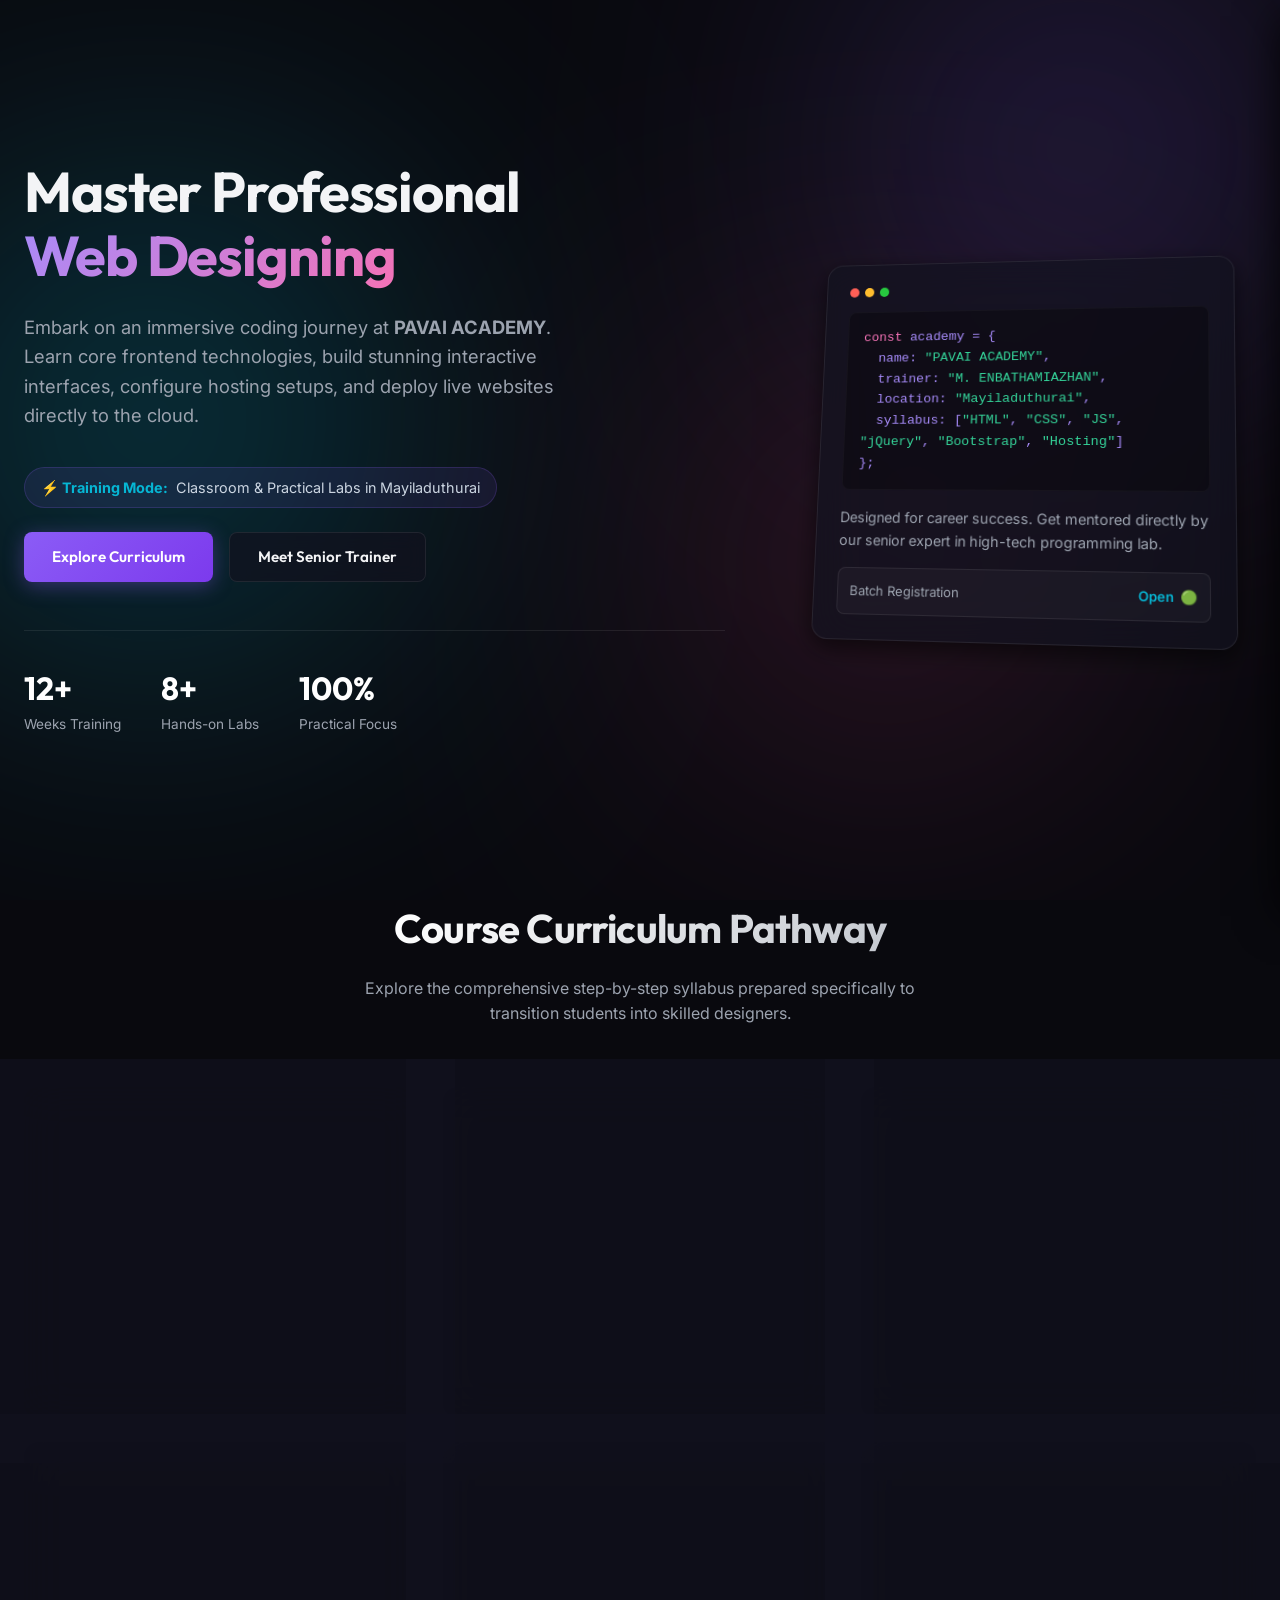
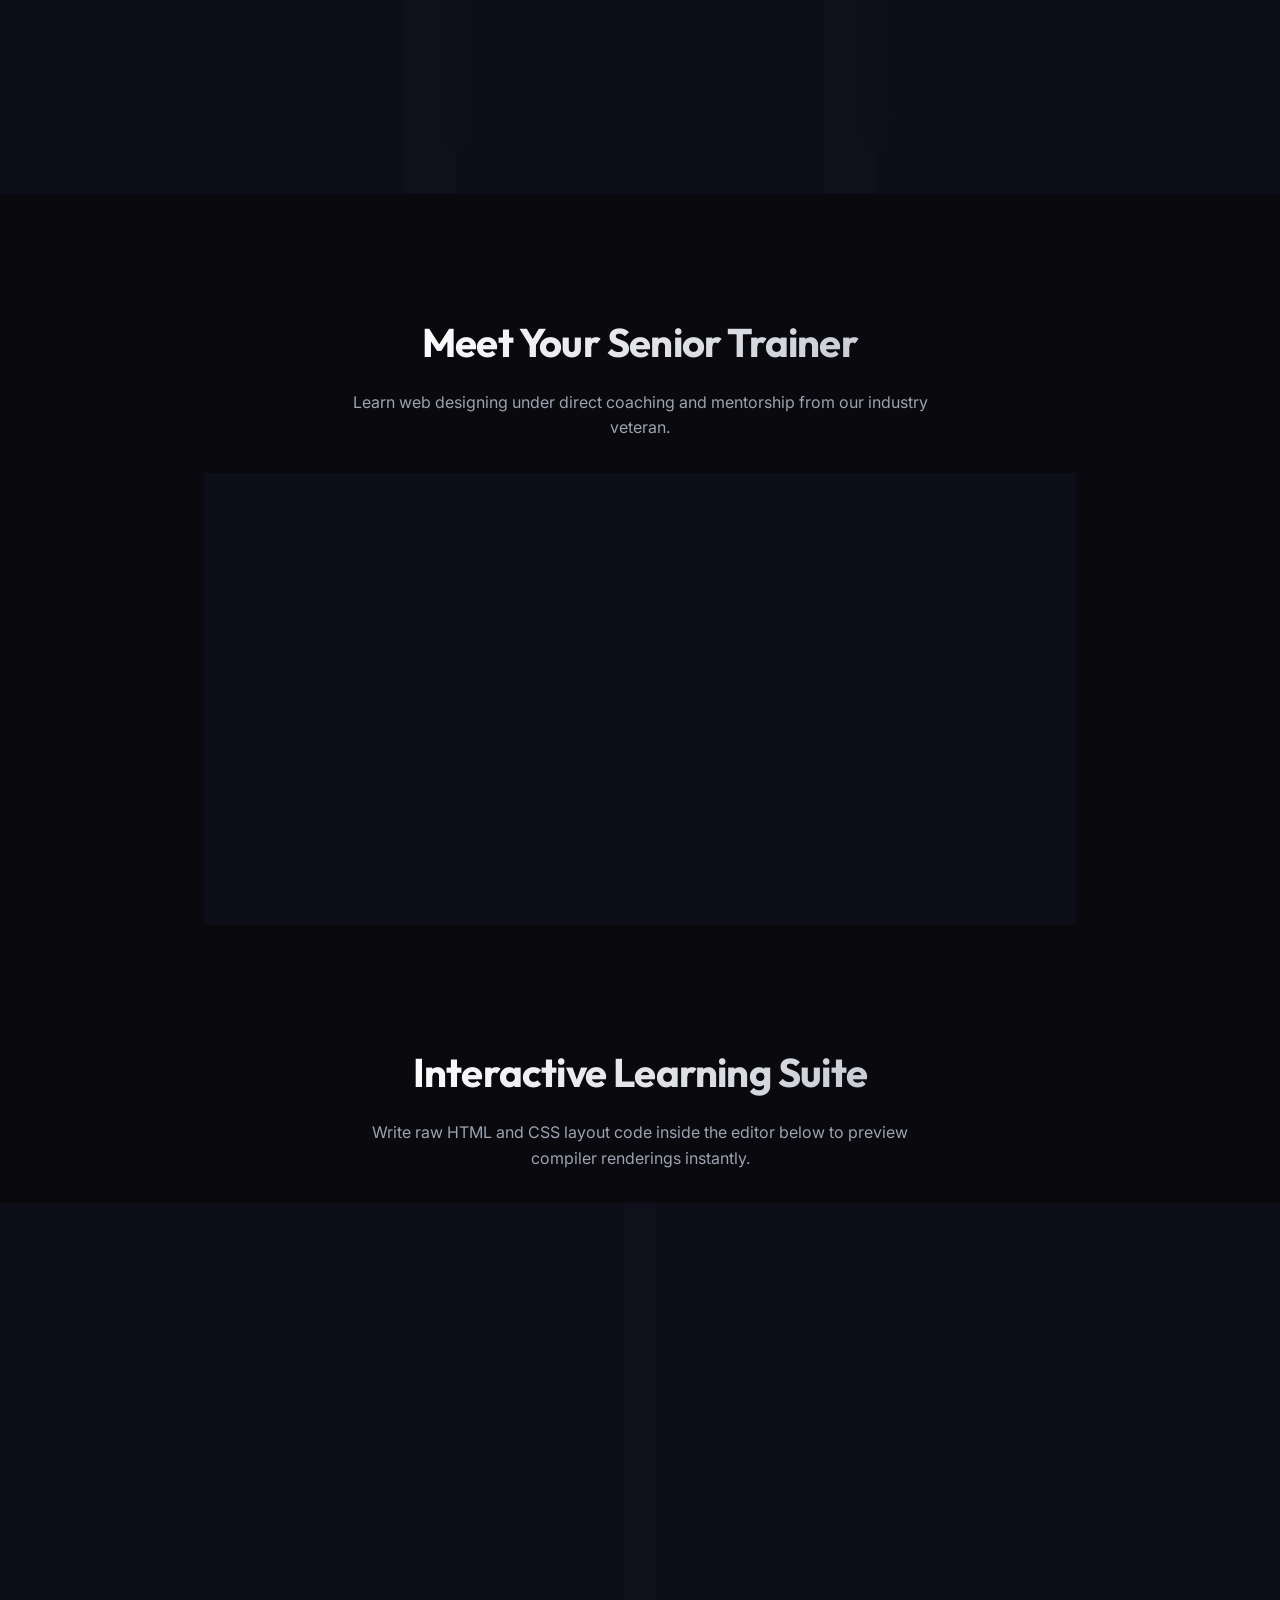
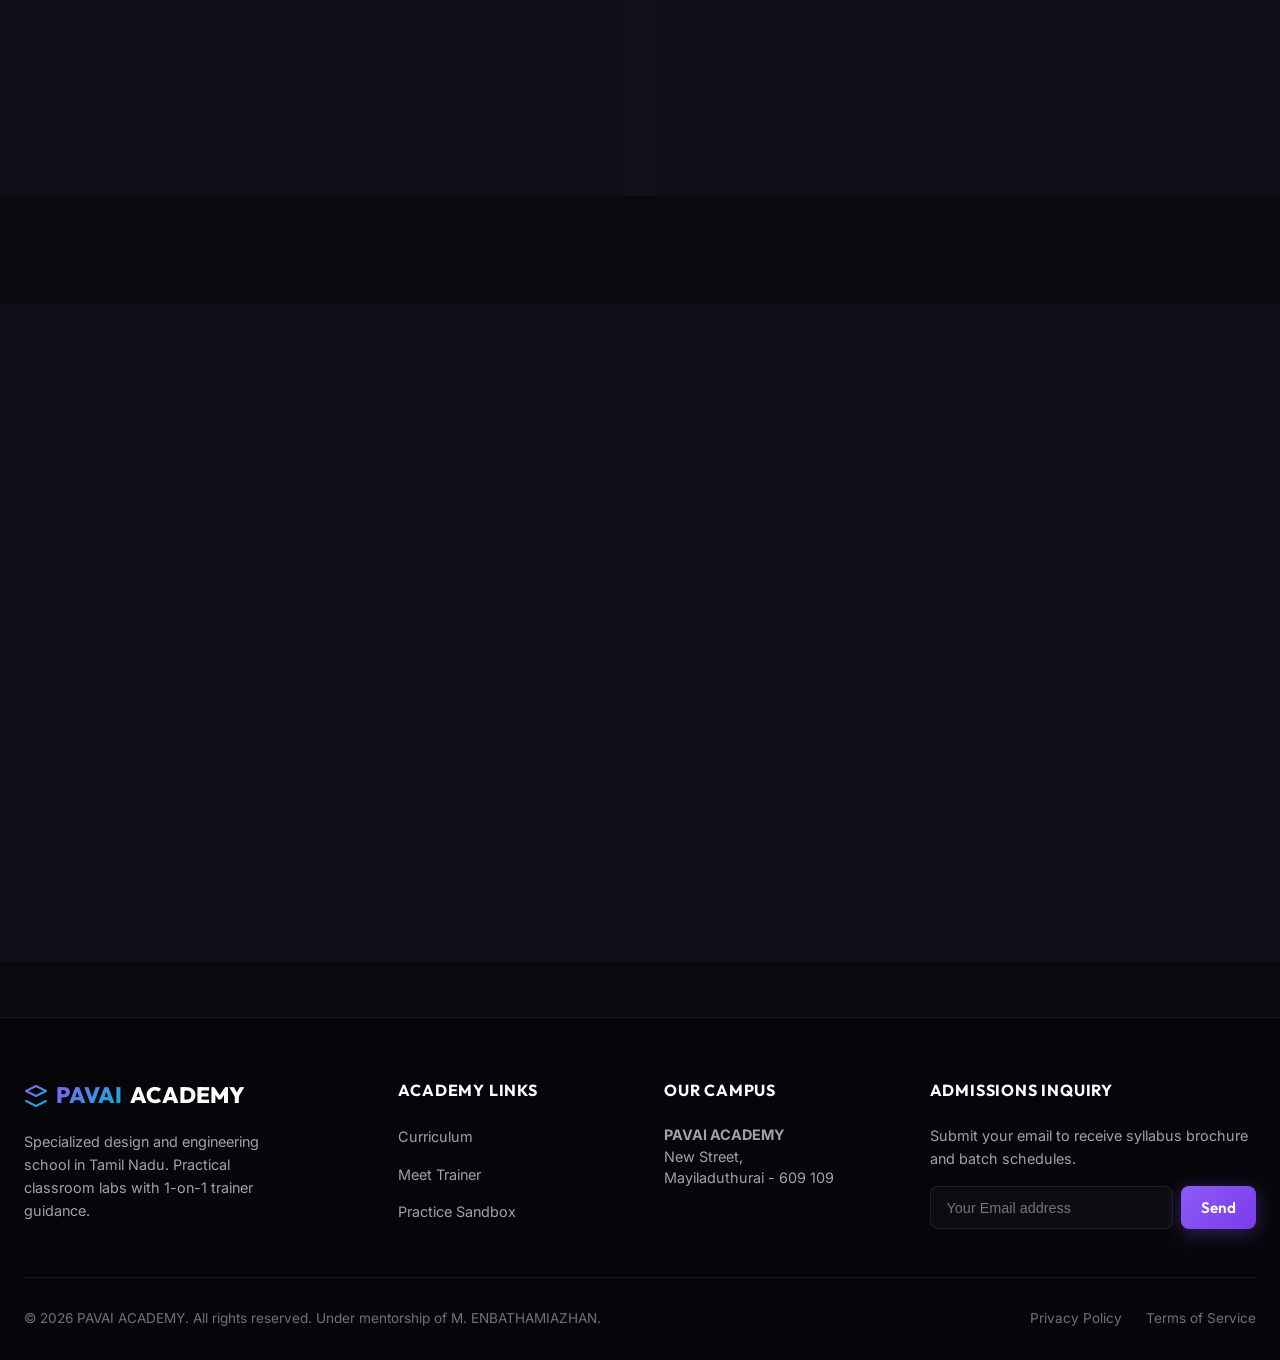
<file: index.html>
<!DOCTYPE html>
<html lang="en">

<head>
  <meta charset="UTF-8">
  <meta name="viewport" content="width=device-width, initial-scale=1.0">
  <title>PAVAI ACADEMY - Master Professional Web Designing</title>
  <meta name="description"
    content="Embark on an immersive web design coding journey at PAVAI ACADEMY in Mayiladuthurai. Learn HTML, CSS, JS, jQuery, Bootstrap, and Cloud Hosting.">
  <link rel="stylesheet" href="style.css">
</head>

<body>
  <!-- Background Animated Glow Effect -->
  <div class="glow-mesh" aria-hidden="true">
    <div class="glow-orb orb-1"></div>
    <div class="glow-orb orb-2"></div>
    <div class="glow-orb orb-3"></div>
  </div>

  <!-- Header Navigation --
  <header>
    <div class="nav-container">
      <a href="#" class="logo" id="navLogo">
        <svg width="28" height="28" viewBox="0 0 24 24" fill="none" xmlns="http://www.w3.org/2000/svg">
          <path d="M12 2L2 7L12 12L22 7L12 2Z" stroke="url(#logoGrad)" stroke-width="2" stroke-linecap="round"
            stroke-linejoin="round" />
          <path d="M2 17L12 22L22 17" stroke="url(#logoGrad)" stroke-width="2" stroke-linecap="round"
            stroke-linejoin="round" />
          <path d="M2 12L12 17L22 12" stroke="url(#logoGrad)" stroke-width="2" stroke-linecap="round"
            stroke-linejoin="round" />
          <defs>
            <linearGradient id="logoGrad" x1="2" y1="2" x2="22" y2="22" gradientUnits="userSpaceOnUse">
              <stop stop-color="#8b5cf6" />
              <stop offset="1" stop-color="#06b6d4" />
            </linearGradient>
          </defs>
        </svg>
        <span>PAVAI</span>ACADEMY
      </a>
      <nav aria-label="Main Navigation">
        <ul id="navList">
          <li><a href="#" class="active">Home</a></li>
          <li><a href="#curriculum">Curriculum</a></li>
          <li><a href="#trainer">Trainer</a></li>
          <li><a href="#interactive">Practice Sandbox</a></li>
          <li><a href="#cta">Enroll Now</a></li>
        </ul>
      </nav>
      <button class="hamburger" id="hamburgerMenu" aria-label="Open navigation menu">
        <span></span>
        <span></span>
        <span></span>
      </button>
    </div>
  </header>

  <!-- Main Content Container -->
  <main>

    <!-- Hero Showcase Section -->
    <section class="hero" id="heroSection">
      <div class="hero-grid">
        <div class="hero-content">
          <h1>Master Professional <br><span class="primary-gradient-text">Web Designing</span></h1>
          <p>Embark on an immersive coding journey at <strong>PAVAI ACADEMY</strong>. Learn core frontend technologies,
            build stunning interactive interfaces, configure hosting setups, and deploy live websites directly to the
            cloud.</p>

          <!-- Quick Info Badge -->
          <div
            style="display: inline-flex; align-items: center; gap: 8px; background: rgba(139, 92, 246, 0.1); border: 1px solid rgba(139, 92, 246, 0.2); padding: 8px 16px; border-radius: 30px; margin-bottom: 24px; font-size: 0.9rem; color: #cbd5e1;">
            <span style="color: var(--color-secondary); font-weight: 700;">⚡ Training Mode:</span> Classroom & Practical
            Labs in Mayiladuthurai
          </div>

          <div class="hero-actions">
            <a href="#curriculum" class="btn btn-primary" id="btnExplore">Explore Curriculum</a>
            <a href="#trainer" class="btn btn-secondary" id="btnTrainer">Meet Senior Trainer</a>
          </div>
          <div class="hero-stats">
            <div class="stat-item">
              <span class="stat-val" id="statDuration">12+</span>
              <span class="stat-lbl">Weeks Training</span>
            </div>
            <div class="stat-item">
              <span class="stat-val" id="statProjects">8+</span>
              <span class="stat-lbl">Hands-on Labs</span>
            </div>
            <div class="stat-item">
              <span class="stat-val" id="statRating">100%</span>
              <span class="stat-lbl">Practical Focus</span>
            </div>
          </div>
        </div>

        <div class="hero-visual">
          <div class="glass-card hero-graphic-card" id="heroVisualCard">
            <div class="card-header-dots">
              <span class="dot dot-r"></span>
              <span class="dot dot-y"></span>
              <span class="dot dot-g"></span>
            </div>
            <div class="hero-code-block">
              <span class="code-keyword">const</span> academy = {<br>
              &nbsp;&nbsp;name: <span class="code-string">"PAVAI ACADEMY"</span>,<br>
              &nbsp;&nbsp;trainer: <span class="code-string">"M. ENBATHAMIAZHAN"</span>,<br>
              &nbsp;&nbsp;location: <span class="code-string">"Mayiladuthurai"</span>,<br>
              &nbsp;&nbsp;syllabus: [<span class="code-string">"HTML"</span>, <span class="code-string">"CSS"</span>,
              <span class="code-string">"JS"</span>, <span class="code-string">"jQuery"</span>, <span
                class="code-string">"Bootstrap"</span>, <span class="code-string">"Hosting"</span>]<br>
              };
            </div>
            <p style="font-size: 0.9rem; color: var(--text-secondary); margin-bottom: 16px;">
              Designed for career success. Get mentored directly by our senior expert in high-tech programming lab.
            </p>
            <div
              style="background-color: rgba(255,255,255,0.03); border-radius: 8px; padding: 12px; border: 1px solid var(--border-glass); font-size: 0.82rem; display: flex; align-items: center; justify-content: space-between;">
              <span style="color: var(--text-secondary);">Batch Registration</span>
              <span style="color: var(--color-secondary); font-weight:600;">Open &nbsp;🟢</span>
            </div>
          </div>
        </div>
      </div>
    </section>

    <!-- Curriculum Grid Section -->
    <section class="curriculum" id="curriculum">
      <div class="section-header">
        <h2 class="gradient-text">Course Curriculum Pathway</h2>
        <p>Explore the comprehensive step-by-step syllabus prepared specifically to transition students into skilled
          designers.</p>
      </div>

      <div class="course-grid">

        <!-- HTML Card -->
        <article class="glass-card course-card" data-id="html" id="cardHTML">
          <div class="course-icon-wrapper">
            <svg width="24" height="24" viewBox="0 0 24 24" fill="none" stroke="currentColor" stroke-width="2"
              stroke-linecap="round" stroke-linejoin="round">
              <polyline points="16 18 22 12 16 6"></polyline>
              <polyline points="8 6 2 12 8 18"></polyline>
            </svg>
          </div>
          <h3>HTML5 Structure</h3>
          <p>Understand semantic elements, tags, document outline, form validation, nested elements, table templates,
            and page metadata.</p>
          <div class="course-meta">
            <span>Duration: 2 Weeks</span>
            <span class="course-action">Syllabus &rarr;</span>
          </div>
        </article>

        <!-- CSS Card (sec) -->
        <article class="glass-card course-card" data-id="css" id="cardCSS">
          <div class="course-icon-wrapper">
            <svg width="24" height="24" viewBox="0 0 24 24" fill="none" stroke="currentColor" stroke-width="2"
              stroke-linecap="round" stroke-linejoin="round">
              <path
                d="M12 22C17.5228 22 22 17.5228 22 12C22 6.47715 17.5228 2 12 2C6.47715 2 2 6.47715 2 12C2 17.5228 6.47715 22 12 22Z">
              </path>
              <path
                d="M12 16C14.2091 16 16 14.2091 16 12C16 9.79086 14.2091 8 12 8C9.79086 8 8 9.79086 8 12C8 14.2091 9.79086 16 12 16Z">
              </path>
            </svg>
          </div>
          <h3>CSS3 & Security (SEC)</h3>
          <p>Master selectors, cascade rules, flexbox, CSS grids, transforms, responsive media queries, and basic web
            security coding audits.</p>
          <div class="course-meta">
            <span>Duration: 3 Weeks</span>
            <span class="course-action">Syllabus &rarr;</span>
          </div>
        </article>

        <!-- Bootstrap Card -->
        <article class="glass-card course-card" data-id="bootstrap" id="cardBootstrap">
          <div class="course-icon-wrapper">
            <svg width="24" height="24" viewBox="0 0 24 24" fill="none" stroke="currentColor" stroke-width="2"
              stroke-linecap="round" stroke-linejoin="round">
              <rect x="3" y="3" width="18" height="18" rx="2" ry="2"></rect>
              <line x1="9" y1="9" x2="15" y2="9"></line>
              <line x1="9" y1="15" x2="15" y2="15"></line>
              <line x1="12" y1="9" x2="12" y2="15"></line>
            </svg>
          </div>
          <h3>Bootstrap 5 Framework</h3>
          <p>Rapidly build responsive grid layouts, custom navigation components, styled cards, modals, and helper
            utilities.</p>
          <div class="course-meta">
            <span>Duration: 1.5 Weeks</span>
            <span class="course-action">Syllabus &rarr;</span>
          </div>
        </article>

        <!-- JavaScript Card -->
        <article class="glass-card course-card" data-id="javascript" id="cardJavaScript">
          <div class="course-icon-wrapper">
            <svg width="24" height="24" viewBox="0 0 24 24" fill="none" stroke="currentColor" stroke-width="2"
              stroke-linecap="round" stroke-linejoin="round">
              <path d="M16 18l6-6-6-6M8 6L2 12l6 6"></path>
              <line x1="10" y1="18" x2="14" y2="6"></line>
            </svg>
          </div>
          <h3>JavaScript Logic</h3>
          <p>Program interactive behaviors using logic gates, functions, variables, arrays, objects, event bindings, and
            DOM trees.</p>
          <div class="course-meta">
            <span>Duration: 4 Weeks</span>
            <span class="course-action">Syllabus &rarr;</span>
          </div>
        </article>

        <!-- jQuery Card -->
        <article class="glass-card course-card" data-id="jquery" id="cardJQuery">
          <div class="course-icon-wrapper">
            <svg width="24" height="24" viewBox="0 0 24 24" fill="none" stroke="currentColor" stroke-width="2"
              stroke-linecap="round" stroke-linejoin="round">
              <path d="M10 13a5 5 0 0 0 7.54.54l3-3a5 5 0 0 0-7.07-7.07l-1.72 1.71"></path>
              <path d="M14 11a5 5 0 0 0-7.54-.54l-3 3a5 5 0 0 0 7.07 7.07l1.71-1.71"></path>
            </svg>
          </div>
          <h3>jQuery Library</h3>
          <p>Learn selectors, event handling, toggle sliders, slide triggers, fade effects, and background asynchronous
            operations.</p>
          <div class="course-meta">
            <span>Duration: 1 Week</span>
            <span class="course-action">Syllabus &rarr;</span>
          </div>
        </article>

        <!-- Web Hosting Card -->
        <article class="glass-card course-card" data-id="web-hosting" id="cardWebHosting">
          <div class="course-icon-wrapper">
            <svg width="24" height="24" viewBox="0 0 24 24" fill="none" stroke="currentColor" stroke-width="2"
              stroke-linecap="round" stroke-linejoin="round">
              <path d="M22 19a2 2 0 0 1-2 2H4a2 2 0 0 1-2-2V5a2 2 0 0 1 2-2h5l2 3h9a2 2 0 0 1 2 2z"></path>
              <line x1="12" y1="11" x2="12" y2="17"></line>
              <line x1="9" y1="14" x2="15" y2="14"></line>
            </svg>
          </div>
          <h3>Web Cloud Hosting</h3>
          <p>Learn domain name routing, DNS records setup, FTP transfers, HTTPS setup, SSL keys, and server dashboard
            console configs.</p>
          <div class="course-meta">
            <span>Duration: 1 Week</span>
            <span class="course-action">Syllabus &rarr;</span>
          </div>
        </article>

      </div>
    </section>

    <!-- Senior Trainer Showcase Section -->
    <section class="trainer-section" id="trainer">
      <div class="section-header">
        <h2 class="gradient-text">Meet Your Senior Trainer</h2>
        <p>Learn web designing under direct coaching and mentorship from our industry veteran.</p>
      </div>

      <div class="trainer-container">
        <div class="glass-card trainer-card">
          <div class="trainer-profile">
            <!-- Profile Info and Badge -->
            <div class="trainer-avatar-container">
              <div class="trainer-avatar">
                <span>ME</span>
              </div>
              <span class="trainer-badge">Senior Trainer</span>
            </div>

            <div class="trainer-bio">
              <h3>M. ENBATHAMIAZHAN</h3>
              <p class="trainer-title">Senior Web Development & Layout Design Specialist</p>
              <p class="trainer-description">
                With a passion for educating the next generation of engineers, M. ENBATHAMIAZHAN delivers
                standard-driven, hands-on training at PAVAI ACADEMY. He specializes in core semantic structures, modular
                layout engineering, robust jQuery micro-behaviors, and secure cloud publishing.
              </p>

              <div class="trainer-details-grid">
                <div class="trainer-stat-badge">
                  <strong>10+ Years</strong>
                  <span>Experience</span>
                </div>
                <div class="trainer-stat-badge">
                  <strong>500+</strong>
                  <span>Students Trained</span>
                </div>
                <div class="trainer-stat-badge">
                  <strong>100%</strong>
                  <span>Lab Oriented</span>
                </div>
              </div>
            </div>
          </div>
        </div>
      </div>
    </section>

    <!-- Practice Section: Live Editor & Student Dashboard -->
    <section class="interactive-section" id="interactive">
      <div class="section-header">
        <h2 class="gradient-text">Interactive Learning Suite</h2>
        <p>Write raw HTML and CSS layout code inside the editor below to preview compiler renderings instantly.</p>
      </div>

      <div class="interactive-grid">

        <!-- Live Code Sandbox Card -->
        <div class="glass-card sandbox-card" id="sandboxCard">
          <div class="sandbox-header">
            <h3>
              <svg width="18" height="18" viewBox="0 0 24 24" fill="none" stroke="currentColor" stroke-width="2">
                <polygon points="12 2 2 7 12 12 22 7 12 2Z"></polygon>
                <polyline points="2 17 12 22 22 17"></polyline>
                <polyline points="2 12 12 17 22 12"></polyline>
              </svg>
              Live Editor Sandbox
            </h3>
            <span class="sandbox-badge">Real-time Compiler</span>
          </div>
          <div class="sandbox-container">
            <div class="sandbox-editor-wrapper">
              <textarea id="sandboxEditor" class="sandbox-editor" spellcheck="false"
                aria-label="HTML and CSS code editor sandbox"></textarea>
            </div>
            <div class="sandbox-preview" id="sandboxPreview">
              <iframe id="sandboxPreviewFrame" title="Real-time HTML/CSS code compilation viewer output frame"></iframe>
            </div>
          </div>
        </div>

        <!-- Student Progress & Quiz Dashboard Card -->
        <div class="glass-card dashboard-card" id="dashboardCard">
          <div class="dashboard-header">
            <h3>Student Learning Progress Console</h3>
            <p style="color: var(--text-secondary); font-size: 0.88rem;">Complete lessons and pass topic quizzes below
              to unlock your course certification pathways.</p>
          </div>

          <div class="progress-container">
            <div class="progress-info">
              <span class="progress-label" id="progressLabel">Dashboard Initialized. Select a module</span>
              <span class="progress-percent" id="progressPercentText">0%</span>
            </div>
            <div class="progress-bar-bg">
              <div class="progress-bar-fill" id="progressFill"></div>
            </div>
          </div>

          <!-- Quiz Dynamic Area -->
          <div class="quiz-wrapper" id="quizWrapper">
            <div>
              <div class="quiz-question-num" id="quizQuestionNum">Question 1 of 6</div>
              <div class="quiz-question" id="quizQuestion">Loading quiz questions data...</div>
              <div class="quiz-options" id="quizOptions">
                <!-- Javascript will load button choices here -->
              </div>
            </div>
            <div class="quiz-footer">
              <div class="quiz-feedback" id="quizFeedback"></div>
              <button class="btn btn-primary" id="submitQuizBtn" disabled>Submit Answer</button>
            </div>
          </div>
        </div>

      </div>
    </section>

    <!-- Call to Action Section -->
    <section class="cta" id="cta">
      <div class="glass-card cta-card" id="ctaCard">
        <div class="cta-content">
          <h2>Ready to Launch Your Career?</h2>
          <p>Join the next training batch at PAVAI ACADEMY in Mayiladuthurai. Gain hands-on expertise from M.
            ENBATHAMIAZHAN and start building production-ready portals.</p>

          <div style="display: flex; justify-content: center; gap: 20px; flex-wrap: wrap; margin-bottom: 30px;">
            <div
              style="text-align: left; background: rgba(255,255,255,0.02); border: 1px solid var(--border-glass); padding: 15px 24px; border-radius: var(--radius-sm); max-width: 320px;">
              <span
                style="font-size: 0.75rem; text-transform: uppercase; color: var(--text-muted); display: block; margin-bottom: 4px;">Academy
                Address</span>
              <strong style="font-size: 0.95rem; color: white; line-height: 1.4; display: block;">
                PAVAI ACADEMY,<br>
                New Street, Mayiladuthurai - 609 109
              </strong>
            </div>
            <div
              style="text-align: left; background: rgba(255,255,255,0.02); border: 1px solid var(--border-glass); padding: 15px 24px; border-radius: var(--radius-sm); max-width: 320px;">
              <span
                style="font-size: 0.75rem; text-transform: uppercase; color: var(--text-muted); display: block; margin-bottom: 4px;">Trainer
                Mentorship</span>
              <strong style="font-size: 0.95rem; color: var(--color-secondary); line-height: 1.4; display: block;">
                M. ENBATHAMIAZHAN<br>
                Senior Trainer & Advisor
              </strong>
            </div>
          </div>

          <a href="#newsletterForm" class="btn btn-primary" style="padding: 16px 36px; font-size: 1.05rem;"
            id="btnEnrollNow">Inquire About Fees & Batches</a>
        </div>
      </div>
    </section>

  </main>

  <!-- Sidebar Details Syllabus Drawer -->
  <div class="drawer-backdrop" id="drawerBackdrop" aria-hidden="true"></div>
  <aside class="drawer" id="drawer" role="dialog" aria-labelledby="drawerTitle">
    <div class="drawer-header">
      <h3 id="drawerTitle" style="font-size: 1.4rem;">Syllabus Module Details</h3>
      <button class="drawer-close" id="drawerClose" aria-label="Close details view">&times;</button>
    </div>
    <div class="drawer-body">
      <p id="drawerDescription" style="color: var(--text-secondary); margin-bottom: 24px; font-size: 0.95rem;"></p>

      <div
        style="display: grid; grid-template-columns: 1fr 1fr; gap: 16px; margin-bottom: 30px; background-color: rgba(0,0,0,0.2); border: 1px solid var(--border-glass); border-radius: 8px; padding: 16px;">
        <div>
          <span
            style="font-size: 0.75rem; text-transform: uppercase; color: var(--text-muted); display: block;">Duration</span>
          <strong id="drawerDuration" style="font-size: 0.95rem; color: white;"></strong>
        </div>
        <div>
          <span
            style="font-size: 0.75rem; text-transform: uppercase; color: var(--text-muted); display: block;">Difficulty</span>
          <strong id="drawerDifficulty" style="font-size: 0.95rem; color: white;"></strong>
        </div>
        <div
          style="grid-column: span 2; border-top: 1px solid var(--border-glass); padding-top: 12px; margin-top: 4px;">
          <span style="font-size: 0.75rem; text-transform: uppercase; color: var(--text-muted); display: block;">Core
            Project Build</span>
          <strong id="drawerProject" style="font-size: 0.95rem; color: var(--color-secondary);"></strong>
        </div>
      </div>

      <h4
        style="font-size: 1.05rem; border-bottom: 1px solid var(--border-glass); padding-bottom: 8px; margin-bottom: 16px;">
        Syllabus Chapters</h4>
      <ul class="drawer-syllabus-list" id="drawerSyllabusList">
        <!-- Dynamically populated syllabus list items -->
      </ul>
    </div>
  </aside>

  <!-- Footer Section -->
  <footer>
    <div class="footer-container">
      <div class="footer-brand">
        <a href="#" class="logo">
          <svg width="24" height="24" viewBox="0 0 24 24" fill="none" xmlns="http://www.w3.org/2000/svg">
            <path d="M12 2L2 7L12 12L22 7L12 2Z" stroke="url(#footerLogoGrad)" stroke-width="2" stroke-linecap="round"
              stroke-linejoin="round" />
            <path d="M2 17L12 22L22 17" stroke="url(#footerLogoGrad)" stroke-width="2" stroke-linecap="round"
              stroke-linejoin="round" />
            <defs>
              <linearGradient id="footerLogoGrad" x1="2" y1="2" x2="22" y2="22" gradientUnits="userSpaceOnUse">
                <stop stop-color="#8b5cf6" />
                <stop offset="1" stop-color="#06b6d4" />
              </linearGradient>
            </defs>
          </svg>
          <span>PAVAI</span>ACADEMY
        </a>
        <p style="margin-top: 16px; color: var(--text-secondary); font-size: 0.9rem;">
          Specialized design and engineering school in Tamil Nadu. Practical classroom labs with 1-on-1 trainer
          guidance.
        </p>
      </div>

      <div class="footer-links">
        <h4>Academy Links</h4>
        <ul>
          <li><a href="#curriculum">Curriculum</a></li>
          <li><a href="#trainer">Meet Trainer</a></li>
          <li><a href="#interactive">Practice Sandbox</a></li>
        </ul>
      </div>

      <div class="footer-links">
        <h4>Our Campus</h4>
        <p style="color: var(--text-secondary); font-size: 0.9rem; line-height: 1.5; margin-bottom: 8px;">
          <strong>PAVAI ACADEMY</strong><br>
          New Street,<br>
          Mayiladuthurai - 609 109
        </p>
      </div>

      <div class="footer-subscribe">
        <h4>Admissions Inquiry</h4>
        <p>Submit your email to receive syllabus brochure and batch schedules.</p>
        <form class="subscribe-form"
          onsubmit="event.preventDefault(); alert('Inquiry received! We will contact you soon.'); this.reset();"
          id="newsletterForm">
          <input type="email" class="subscribe-input" placeholder="Your Email address"
            aria-label="Email address for admission query" required>
          <button type="submit" class="btn btn-primary" style="padding: 12px 20px;">Send</button>
        </form>
      </div>
    </div>

    <div class="footer-bottom">
      <span>&copy; 2026 PAVAI ACADEMY. All rights reserved. Under mentorship of M. ENBATHAMIAZHAN.</span>
      <div style="display: flex; gap: 24px;">
        <a href="#" style="color: var(--text-muted); text-decoration: none;">Privacy Policy</a>
        <a href="#" style="color: var(--text-muted); text-decoration: none;">Terms of Service</a>
      </div>
    </div>
  </footer>

  <script>
    // 1. Mobile Navigation Hamburger Menu
    const hamburger = document.getElementById('hamburgerMenu');
    const navList = document.getElementById('navList');
    hamburger.addEventListener('click', () => {
      hamburger.classList.toggle('open');
      navList.classList.toggle('mobile-active');
    });
    navList.querySelectorAll('a').forEach(link => {
      link.addEventListener('click', () => {
        hamburger.classList.remove('open');
        navList.classList.remove('mobile-active');
      });
    });

    // 2. Syllabus Database Catalog
    const syllabusData = {
      "html": {
        title: "HTML5 Semantic Structure",
        description: "Learn to build semantic, accessible, and structured web layouts that form the bedrock of the modern web.",
        duration: "2 Weeks",
        difficulty: "Beginner",
        project: "Semantic Portfolio & Multi-page Resume Portal",
        chapters: [
          "Web Architecture, Browsers, and HTTP Fundamentals",
          "Semantic Tags (header, nav, article, section, footer, aside)",
          "Nested Lists, Hyperlinks, and Anchor Navigation",
          "Table Templates and Data Groupings",
          "HTML5 Advanced Forms: Form validation, fieldsets, datalists, and custom controls",
          "SEO Best Practices: Head tags, meta descriptions, open graph, and link structures"
        ]
      },
      "css": {
        title: "CSS3 & Design Architecture (SEC)",
        description: "Style layouts elegantly with custom visual properties, responsive rules, grids, and flexboxes.",
        duration: "3 Weeks",
        difficulty: "Intermediate",
        project: "Sleek Glassmorphic Multi-page Landing Page",
        chapters: [
          "Selectors Cascade, Specificity, and Inheritance rules",
          "Box Model, Margins collapse, and Layout positioning models",
          "Flexbox Engineering: Alignment, spacing, and directions",
          "CSS Grid Mastery: Templates, repeat, auto-fit, and area definitions",
          "Transforms, Transitions, and Custom Keyframe Animations",
          "Media Queries and Mobile-first Design strategies",
          "Security audits: Sanity validations and injection prevention in inputs"
        ]
      },
      "bootstrap": {
        title: "Bootstrap 5 Framework",
        description: "Learn to build responsive web pages in record time using modern utility classes, grid systems, and components.",
        duration: "1.5 Weeks",
        difficulty: "Beginner-Intermediate",
        project: "Interactive Business Dashboard & Admin Console Template",
        chapters: [
          "CDN integration vs local installation setups",
          "Bootstrap 12-column Grid, Gutters, and Row controls",
          "Utility Classes: Flexbox helpers, spacing values, display parameters",
          "Pre-styled UI Components: Modals, dropdowns, cards, accordions, and navbars",
          "Customizing Bootstrap styles with root variables and overriding classes"
        ]
      },
      "javascript": {
        title: "JavaScript Programming & DOM",
        description: "Inject client-side behavior, control structures, and handle event-driven architectures programmatically.",
        duration: "4 Weeks",
        difficulty: "Advanced",
        project: "Task Manager App & Currency Converter with API Integration",
        chapters: [
          "Variables (let, const), Primitive Types, and Arrays",
          "Control Structures: Loops, conditional statements, and logical gates",
          "Functions: Expressions, arrow declarations, and scope block constraints",
          "Data Objects: Properties, method functions, and literal setups",
          "DOM Selection & Operations: Class additions, text manipulation, and node creation",
          "Event Listeners: Mouse clicks, key presses, and submit event preventions"
        ]
      },
      "jquery": {
        title: "jQuery Micro-behaviors",
        description: "Accelerate development using shorthand DOM animations, fading transitions, and AJAX requests.",
        duration: "1 Week",
        difficulty: "Intermediate",
        project: "Interactive FAQ Drawer & Dynamic Content Loader",
        chapters: [
          "jQuery $ selectors, wrapper objects, and actions",
          "Fading animations, toggle slides, and custom transitions",
          "Traversing HTML nodes (parent, children, siblings, find)",
          "Dynamic Event Binding and Event delegation",
          "AJAX and JSON parsing: Loading local resources and APIs without page refresh"
        ]
      },
      "web-hosting": {
        title: "Web Cloud Hosting & FTP Setup",
        description: "Deploy websites live to staging and production servers, manage DNS records, and secure your site using SSL certificates.",
        duration: "1 Week",
        difficulty: "Advanced",
        project: "Production Launch of Course Portfolio under Custom Domain",
        chapters: [
          "Understanding domain names registry, DNS, and IP addresses",
          "Configuring DNS Record sets: A records, CNAME aliases, MX servers",
          "FTP client connections: Remote file setups and sync procedures",
          "Securing networks: SSL/TLS certifications, HTTPS setups, and certificates",
          "Production checklists: Minifying bundles, performance audits, and testing"
        ]
      }
    };

    // 3. Syllabus Dynamic Details Drawer Control
    const drawer = document.getElementById('drawer');
    const backdrop = document.getElementById('drawerBackdrop');
    const drawerClose = document.getElementById('drawerClose');
    const cards = document.querySelectorAll('.course-card');

    function openDrawer(moduleId) {
      const data = syllabusData[moduleId];
      if (!data) return;

      document.getElementById('drawerTitle').textContent = data.title;
      document.getElementById('drawerDescription').textContent = data.description;
      document.getElementById('drawerDuration').textContent = data.duration;
      document.getElementById('drawerDifficulty').textContent = data.difficulty;
      document.getElementById('drawerProject').textContent = data.project;

      const list = document.getElementById('drawerSyllabusList');
      list.innerHTML = '';
      data.chapters.forEach((chapter, idx) => {
        const li = document.createElement('li');
        li.className = 'syllabus-item';
        li.innerHTML = `
          <span class="syllabus-num">${idx + 1}</span>
          <div class="syllabus-item-content">
            <h4>Chapter ${idx + 1}</h4>
            <p>${chapter}</p>
          </div>
        `;
        list.appendChild(li);
      });

      drawer.classList.add('active');
      backdrop.classList.add('active');
      document.body.style.overflow = 'hidden';
    }

    function closeDrawer() {
      drawer.classList.remove('active');
      backdrop.classList.remove('active');
      document.body.style.overflow = '';
    }

    cards.forEach(card => {
      card.addEventListener('click', () => {
        const id = card.getAttribute('data-id');
        openDrawer(id);
      });
    });

    drawerClose.addEventListener('click', closeDrawer);
    backdrop.addEventListener('click', closeDrawer);

    window.addEventListener('keydown', (e) => {
      if (e.key === 'Escape') closeDrawer();
    });

    // 4. Code Sandbox Real-time Compiler
    const editor = document.getElementById('sandboxEditor');
    const preview = document.getElementById('sandboxPreviewFrame');

    const defaultCode = `<!DOCTYPE html>
<html>
<head>
  <style>
    body {
      font-family: system-ui, sans-serif;
      text-align: center;
      padding: 30px 20px;
      background: #0b0c10;
      color: #c7d2fe;
    }
    h2 {
      background: linear-gradient(135deg, #a78bfa, #06b6d4);
      -webkit-background-clip: text;
      -webkit-text-fill-color: transparent;
      margin-bottom: 10px;
    }
    button {
      background: linear-gradient(135deg, #8b5cf6, #06b6d4);
      color: white;
      border: none;
      padding: 12px 24px;
      font-size: 15px;
      font-weight: 600;
      border-radius: 8px;
      cursor: pointer;
      box-shadow: 0 4px 15px rgba(139, 92, 246, 0.4);
      transition: transform 0.2s;
    }
    button:hover {
      transform: scale(1.05);
    }
  </style>
</head>
<body>
  <h2>PAVAI ACADEMY Coding Sandbox</h2>
  <p>Modify this source code and view changes instantly below.</p>
  <button onclick="alert('Greetings from Mayiladuthurai!')">Trigger Event</button>
</body>
</html>`;

    function updatePreview() {
      const doc = preview.contentDocument || preview.contentWindow.document;
      doc.open();
      doc.write(editor.value);
      doc.close();
    }

    if (editor && preview) {
      editor.value = defaultCode;
      updatePreview();
      editor.addEventListener('input', updatePreview);
    }

    // 5. Student Learning Progress & Quiz Console
    const quizQuestions = [
      {
        module: "html",
        question: "Which HTML5 element represents self-contained content, such as a blog post or news article?",
        options: ["<section>", "<article>", "<aside>", "<nav>"],
        answer: 1,
        feedback: "Correct! The <article> tag represents independent, self-contained layout elements."
      },
      {
        module: "css",
        question: "Which CSS layout method specifies placement along rows and columns for two-dimensional structures?",
        options: ["Flexbox", "Float positioning", "CSS Grid Layout", "Absolute coordinates"],
        answer: 2,
        feedback: "Correct! CSS Grid excels at placing elements in dual layout coordinates (columns + rows)."
      },
      {
        module: "bootstrap",
        question: "What is the grid column count standard defined inside a row layout in Bootstrap 5?",
        options: ["10 Columns", "12 Columns", "16 Columns", "8 Columns"],
        answer: 1,
        feedback: "Correct! Bootstrap layout is built on top of a highly responsive 12-column grid."
      },
      {
        module: "javascript",
        question: "Which declaration keyword establishes block-scoped variables that cannot be reassigned?",
        options: ["var", "let", "const", "function"],
        answer: 2,
        feedback: "Correct! The const keyword creates block-scoped variable references that cannot be reassigned."
      },
      {
        module: "jquery",
        question: "Which jQuery API animates visibility transitions using dynamic panel height adjustments?",
        options: ["fadeToggle()", "slideToggle()", "animate()", "toggle()"],
        answer: 1,
        feedback: "Correct! The slideToggle() method matches height calculations to collapse/expand elements."
      },
      {
        module: "web-hosting",
        question: "Which DNS mapping record connects a primary domain to an IPv4 host address directly?",
        options: ["CNAME Record", "A Record", "TXT Metadata", "MX Record"],
        answer: 1,
        feedback: "Correct! The 'A' record (Address) maps domain host names to target IP addresses."
      }
    ];

    let currentQuestionIndex = 0;
    let score = 0;
    let selectedOptionIndex = null;

    const questionNumEl = document.getElementById('quizQuestionNum');
    const questionEl = document.getElementById('quizQuestion');
    const optionsEl = document.getElementById('quizOptions');
    const submitBtn = document.getElementById('submitQuizBtn');
    const feedbackEl = document.getElementById('quizFeedback');
    const progressFill = document.getElementById('progressFill');
    const progressPercentText = document.getElementById('progressPercentText');
    const progressLabel = document.getElementById('progressLabel');

    function loadQuestion() {
      if (!questionEl || !optionsEl) return;
      const q = quizQuestions[currentQuestionIndex];
      questionNumEl.textContent = `Question ${currentQuestionIndex + 1} of ${quizQuestions.length}`;
      questionEl.textContent = q.question;
      optionsEl.innerHTML = '';
      selectedOptionIndex = null;
      submitBtn.disabled = true;
      submitBtn.textContent = currentQuestionIndex === quizQuestions.length - 1 ? "Finish Quiz" : "Submit Answer";
      feedbackEl.textContent = '';
      feedbackEl.className = 'quiz-feedback';

      q.options.forEach((opt, idx) => {
        const btn = document.createElement('button');
        btn.className = 'quiz-option';
        btn.textContent = opt;
        btn.addEventListener('click', () => {
          Array.from(optionsEl.children).forEach(child => child.classList.remove('selected'));
          btn.classList.add('selected');
          selectedOptionIndex = idx;
          submitBtn.disabled = false;
        });
        optionsEl.appendChild(btn);
      });
    }

    function updateProgress() {
      if (!progressFill) return;
      const percent = Math.round((currentQuestionIndex / quizQuestions.length) * 100);
      progressFill.style.width = `${percent}%`;
      progressPercentText.textContent = `${percent}%`;
      if (percent === 100) {
        progressLabel.textContent = `All Modules Completed! Final Score: ${score}/${quizQuestions.length}`;
      } else {
        const currentModule = quizQuestions[currentQuestionIndex].module.toUpperCase();
        progressLabel.textContent = `Active Module: ${currentModule} Course Progress`;
      }
    }

    if (submitBtn) {
      submitBtn.addEventListener('click', () => {
        const q = quizQuestions[currentQuestionIndex];

        if (submitBtn.textContent === "Next Question" || submitBtn.textContent === "Restart Quiz") {
          if (submitBtn.textContent === "Restart Quiz") {
            currentQuestionIndex = 0;
            score = 0;
            loadQuestion();
            updateProgress();
          } else {
            currentQuestionIndex++;
            loadQuestion();
            updateProgress();
          }
          return;
        }

        Array.from(optionsEl.children).forEach((child, idx) => {
          child.disabled = true;
          if (idx === q.answer) {
            child.classList.add('correct');
          }
          if (idx === selectedOptionIndex && idx !== q.answer) {
            child.classList.add('incorrect');
          }
        });

        if (selectedOptionIndex === q.answer) {
          score++;
          feedbackEl.textContent = q.feedback;
          feedbackEl.className = 'quiz-feedback correct-text';
        } else {
          feedbackEl.textContent = `Incorrect! The correct answer is: ${q.options[q.answer]}`;
          feedbackEl.className = 'quiz-feedback incorrect-text';
        }

        if (currentQuestionIndex === quizQuestions.length - 1) {
          submitBtn.textContent = "Restart Quiz";
          progressFill.style.width = `100%`;
          progressPercentText.textContent = `100%`;
          progressLabel.textContent = `Quiz Finished! Final Score: ${score}/${quizQuestions.length}`;
        } else {
          submitBtn.textContent = "Next Question";
        }
      });

      // Load first question on launch
      loadQuestion();
      updateProgress();
    }
  </script>
</body>

</html>
</file>
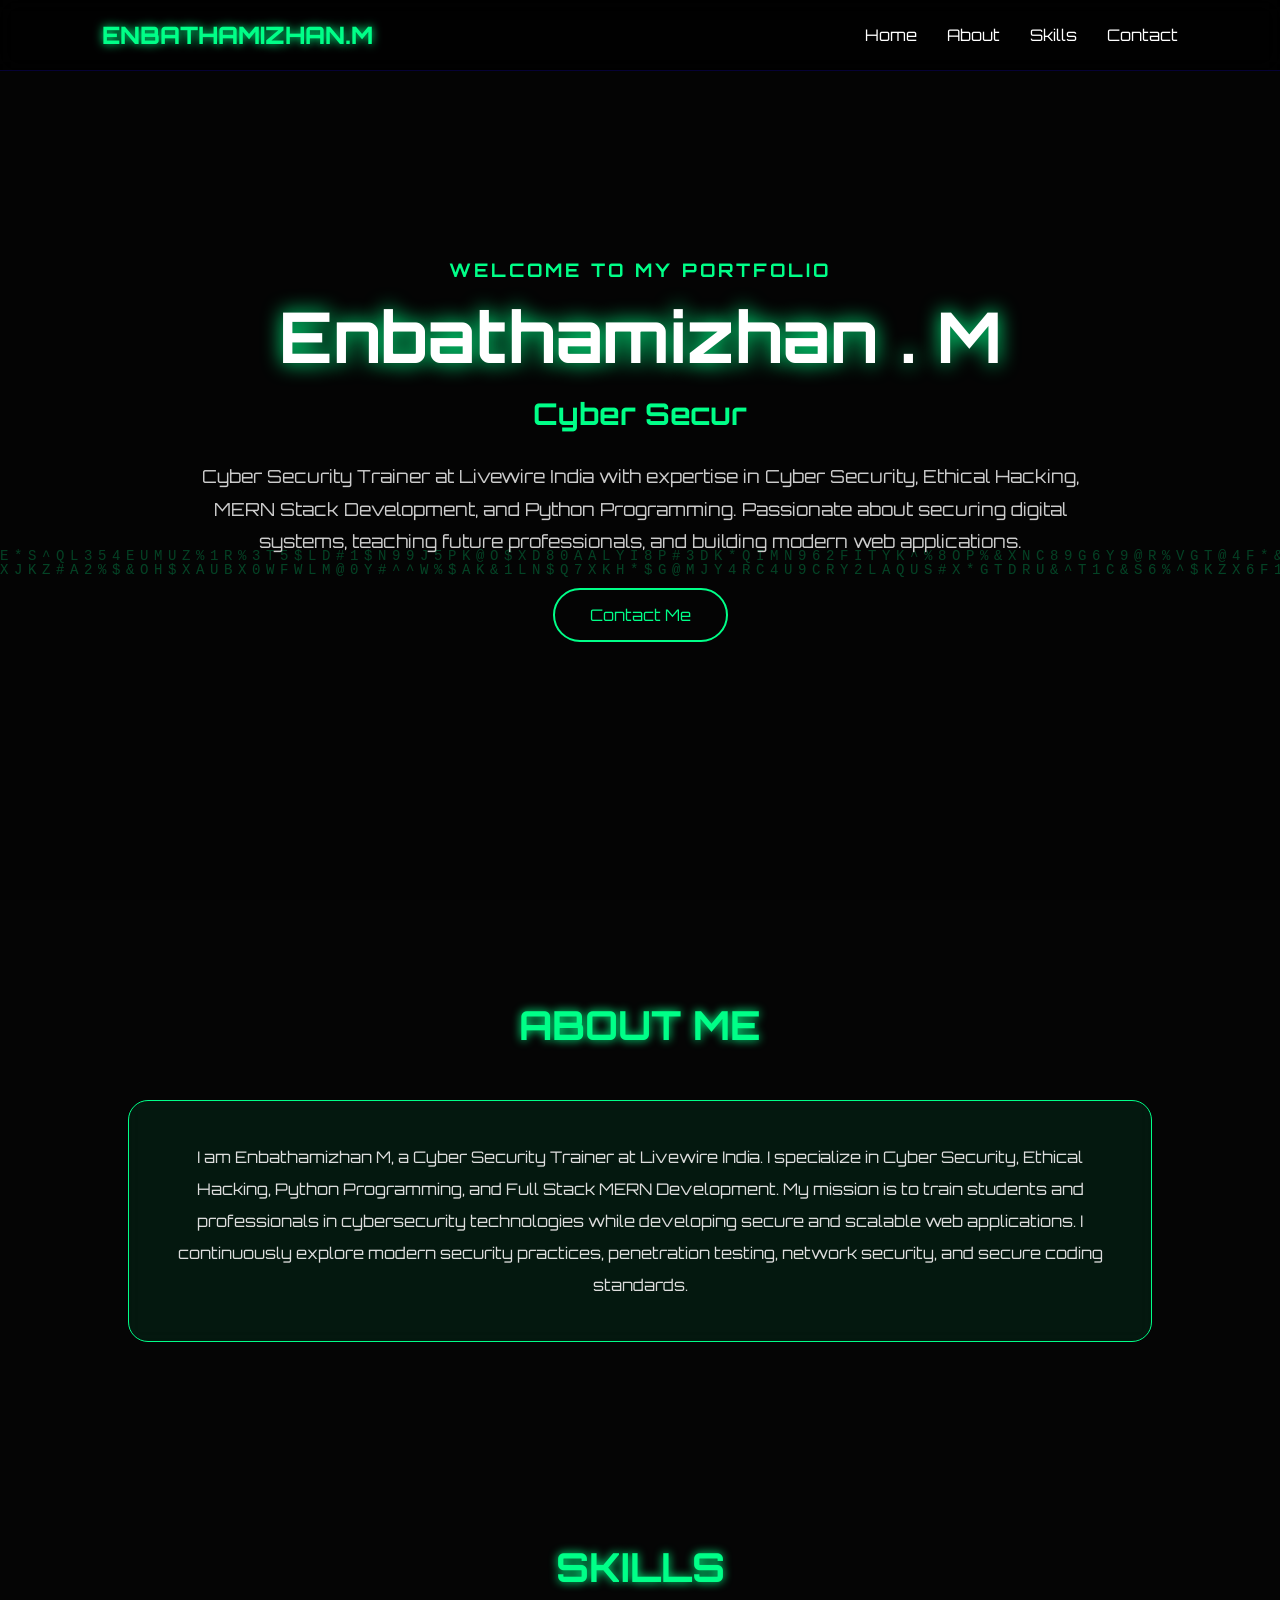
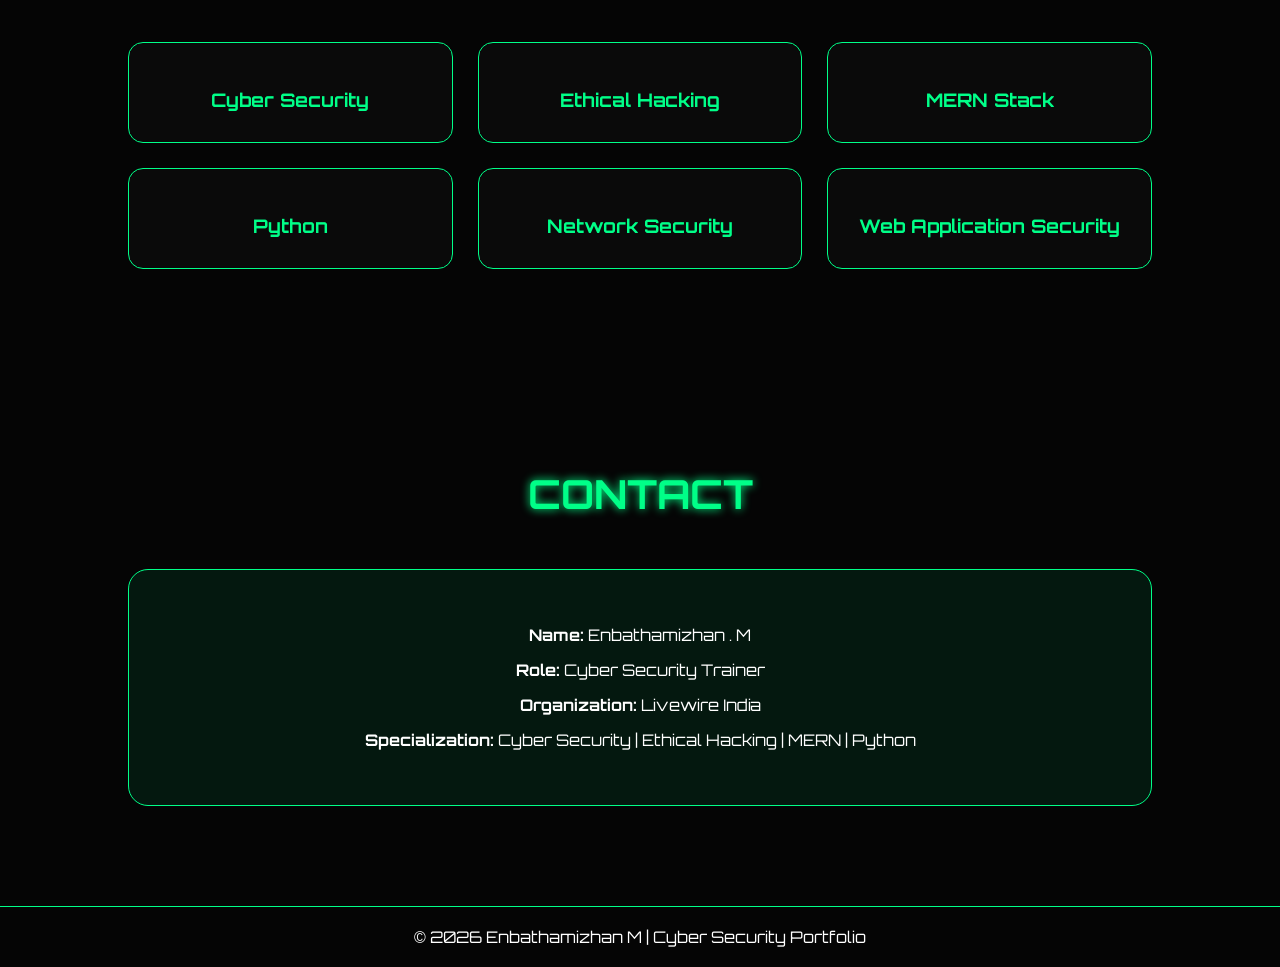
<file: animtion.html>
<!DOCTYPE html>
<html lang="en">

<head>
    <meta charset="UTF-8">
    <meta name="viewport" content="width=device-width, initial-scale=1.0">
    <title>Enbathamizhan M | Cyber Security Trainer</title>

    <link href="https://fonts.googleapis.com/css2?family=Orbitron:wght@400;600;800&display=swap" rel="stylesheet">

    <style>
        * {
            margin: 0;
            padding: 0;
            box-sizing: border-box;
            scroll-behavior: smooth;
            font-family: 'Orbitron', sans-serif;
        }

        body {
            background: #050505;
            color: #fff;
            overflow-x: hidden;
        }

        /* Matrix Background */

        #matrix {
            position: fixed;
            top: 0;
            left: 0;
            width: 100%;
            height: 100%;
            z-index: -1;
            opacity: .25;
        }

        /* Navbar */

        nav {
            position: fixed;
            top: 0;
            width: 100%;
            padding: 20px 8%;
            display: flex;
            justify-content: space-between;
            align-items: center;
            background: rgba(0, 0, 0, .7);
            backdrop-filter: blur(10px);
            border-bottom: 1px solid #060235;
            z-index: 999;
        }

        .logo {
            font-size: 24px;
            font-weight: 800;
            color: #00ff88;
            text-shadow: 0 0 10px #00ff88;
        }

        nav ul {
            display: flex;
            list-style: none;
            gap: 30px;
        }

        nav a {
            text-decoration: none;
            color: white;
            transition: .3s;
        }

        nav a:hover {
            color: #00ff88;
        }

        /* Hero */

        .hero {
            height: 100vh;
            display: flex;
            justify-content: center;
            align-items: center;
            text-align: center;
            padding: 20px;
        }

        .hero-content {
            max-width: 900px;
        }

        .hero h3 {
            color: #00ff88;
            letter-spacing: 3px;
            margin-bottom: 10px;
        }

        .hero h1 {
            font-size: 70px;
            margin-bottom: 15px;
            text-shadow: 0 0 20px #00ff88;
        }

        .hero h2 {
            font-size: 30px;
            color: #00ff88;
            margin-bottom: 25px;
            height: 40px;
        }

        .hero p {
            line-height: 1.8;
            font-size: 18px;
            color: #ccc;
        }

        .btn {
            display: inline-block;
            margin-top: 30px;
            padding: 15px 35px;
            border: 2px solid #00ff88;
            color: #00ff88;
            text-decoration: none;
            border-radius: 40px;
            transition: .4s;
        }

        .btn:hover {
            background: #00ff88;
            color: black;
            box-shadow: 0 0 25px #00ff88;
        }

        /* Sections */

        section {
            padding: 100px 10%;
        }

        .section-title {
            text-align: center;
            font-size: 40px;
            margin-bottom: 50px;
            color: #00ff88;
            text-shadow: 0 0 10px #00ff88;
        }

        /* About */

        .about-box {
            background: rgba(0, 255, 136, .08);
            padding: 40px;
            border: 1px solid #00ff88;
            border-radius: 20px;
            backdrop-filter: blur(8px);
            text-align: center;
        }

        .about-box p {
            line-height: 2;
            color: #ddd;
        }

        /* Skills */

        .skills {
            display: grid;
            grid-template-columns: repeat(auto-fit, minmax(250px, 1fr));
            gap: 25px;
        }

        .skill {
            background: #0a0a0a;
            border: 1px solid #00ff88;
            padding: 30px;
            border-radius: 15px;
            text-align: center;
            transition: .4s;
        }

        .skill:hover {
            transform: translateY(-10px);
            box-shadow: 0 0 25px #00ff88;
        }

        .skill h3 {
            margin-top: 15px;
            color: #00ff88;
        }

        /* Contact */

        .contact {
            text-align: center;
            background: rgba(0, 255, 136, .08);
            padding: 40px;
            border-radius: 20px;
            border: 1px solid #00ff88;
        }

        .contact p {
            margin: 15px 0;
        }

        /* Footer */

        footer {
            padding: 20px;
            text-align: center;
            border-top: 1px solid #00ff88;
        }

        /* Responsive */

        @media(max-width:768px) {

            .hero h1 {
                font-size: 42px;
            }

            .hero h2 {
                font-size: 20px;
            }

            nav {
                flex-direction: column;
                gap: 15px;
            }

            nav ul {
                gap: 15px;
            }

        }
    </style>
</head>

<body>

    <canvas id="matrix"></canvas>

    <nav>
        <div class="logo">ENBATHAMIZHAN.M</div>

        <ul>
            <li><a href="#home">Home</a></li>
            <li><a href="#about">About</a></li>
            <li><a href="#skills">Skills</a></li>
            <li><a href="#contact">Contact</a></li>
        </ul>
    </nav>

    <section class="hero" id="home">

        <div class="hero-content">

            <h3>WELCOME TO MY PORTFOLIO</h3>

            <h1>Enbathamizhan . M</h1>

            <h2 id="typing"></h2>

            <p>
                Cyber Security Trainer at Livewire India with expertise in
                Cyber Security, Ethical Hacking, MERN Stack Development,
                and Python Programming. Passionate about securing digital
                systems, teaching future professionals, and building modern
                web applications.
            </p>

            <a href="#contact" class="btn">Contact Me</a>

        </div>

    </section>

    <section id="about">

        <h2 class="section-title">ABOUT ME</h2>

        <div class="about-box">

            <p>
                I am Enbathamizhan M, a Cyber Security Trainer at Livewire India.
                I specialize in Cyber Security, Ethical Hacking, Python Programming,
                and Full Stack MERN Development.

                My mission is to train students and professionals in cybersecurity
                technologies while developing secure and scalable web applications.
                I continuously explore modern security practices, penetration testing,
                network security, and secure coding standards.
            </p>

        </div>

    </section>

    <section id="skills">

        <h2 class="section-title">SKILLS</h2>

        <div class="skills">

            <div class="skill">
                <h3>Cyber Security</h3>
            </div>

            <div class="skill">
                <h3>Ethical Hacking</h3>
            </div>

            <div class="skill">
                <h3>MERN Stack</h3>
            </div>

            <div class="skill">
                <h3>Python</h3>
            </div>

            <div class="skill">
                <h3>Network Security</h3>
            </div>

            <div class="skill">
                <h3>Web Application Security</h3>
            </div>

        </div>

    </section>

    <section id="contact">

        <h2 class="section-title">CONTACT</h2>

        <div class="contact">

            <p><strong>Name:</strong> Enbathamizhan . M</p>

            <p><strong>Role:</strong> Cyber Security Trainer</p>

            <p><strong>Organization:</strong> Livewire India</p>

            <p><strong>Specialization:</strong> Cyber Security | Ethical Hacking | MERN | Python</p>

        </div>

    </section>

    <footer>

        © 2026 Enbathamizhan M | Cyber Security Portfolio

    </footer>

    <script>

        /* Typing Animation */

        const words = [
            "Cyber Security Trainer",
            "Ethical Hacker",
            "MERN Stack Developer",
            "Python Developer"
        ];

        let i = 0;
        let j = 0;
        let current = "";
        let isDeleting = false;

        function type() {

            current = words[i];

            if (!isDeleting) {
                document.getElementById("typing").textContent =
                    current.substring(0, j++);
            } else {
                document.getElementById("typing").textContent =
                    current.substring(0, j--);
            }

            if (j > current.length) {
                isDeleting = true;
                setTimeout(type, 1200);
                return;
            }

            if (j < 0) {
                isDeleting = false;
                i = (i + 1) % words.length;
            }

            setTimeout(type, isDeleting ? 60 : 120);
        }

        type();

        /* Matrix Effect */

        const canvas = document.getElementById("matrix");
        const ctx = canvas.getContext("2d");

        canvas.width = window.innerWidth;
        canvas.height = window.innerHeight;

        const letters =
            "ABCDEFGHIJKLMNOPQRSTUVWXYZ0123456789@#$%^&*";

        const fontSize = 14;
        const columns = canvas.width / fontSize;

        const drops = [];

        for (let x = 0; x < columns; x++) {
            drops[x] = 1;
        }

        function draw() {

            ctx.fillStyle = "rgba(0,0,0,0.05)";
            ctx.fillRect(0, 0, canvas.width, canvas.height);

            ctx.fillStyle = "#00ff88";
            ctx.font = fontSize + "px monospace";

            for (let i = 0; i < drops.length; i++) {

                const text =
                    letters[Math.floor(Math.random() * letters.length)];

                ctx.fillText(text, i * fontSize, drops[i] * fontSize);

                if (drops[i] * fontSize > canvas.height &&
                    Math.random() > 0.975) {
                    drops[i] = 0;
                }

                drops[i]++;
            }

        }

        setInterval(draw, 35);

        window.addEventListener("resize", () => {

            canvas.width = window.innerWidth;
            canvas.height = window.innerHeight;

        });

    </script>

</body>

</html>
</file>
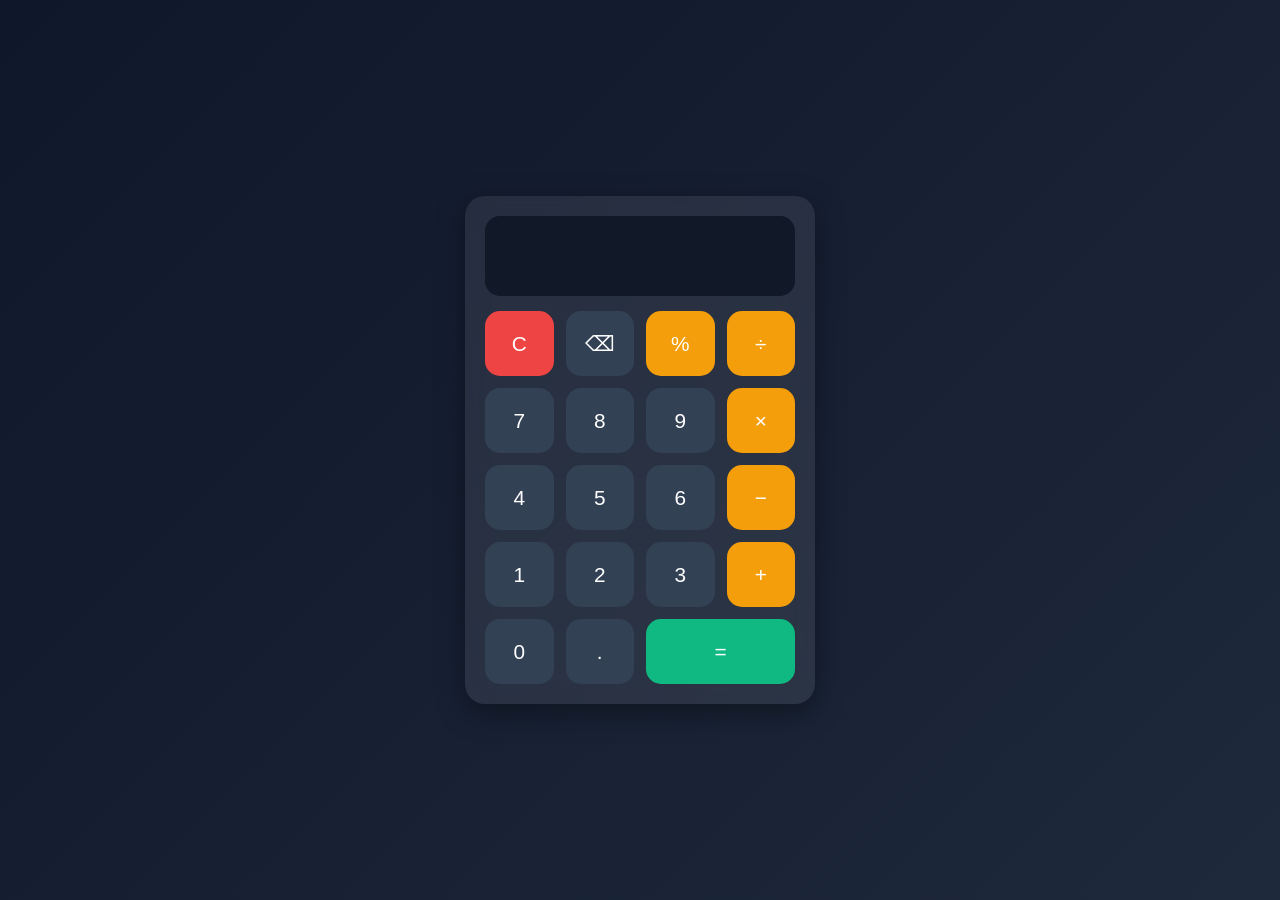
<file: calulater.html>
<!DOCTYPE html>
<html lang="en">

<head>
    <meta charset="UTF-8">
    <meta name="viewport" content="width=device-width, initial-scale=1.0">
    <title>Modern Calculator</title>

    <style>
        * {
            margin: 0;
            padding: 0;
            box-sizing: border-box;
            font-family: 'Segoe UI', sans-serif;
        }

        body {
            display: flex;
            justify-content: center;
            align-items: center;
            min-height: 100vh;
            background: linear-gradient(135deg, #0f172a, #1e293b);
        }

        .calculator {
            width: 350px;
            background: rgba(255, 255, 255, 0.08);
            backdrop-filter: blur(10px);
            border-radius: 20px;
            padding: 20px;
            box-shadow: 0 8px 30px rgba(0, 0, 0, 0.4);
        }

        .display {
            width: 100%;
            height: 80px;
            border: none;
            outline: none;
            background: #111827;
            color: #fff;
            text-align: right;
            font-size: 2rem;
            border-radius: 15px;
            padding: 15px;
            margin-bottom: 15px;
        }

        .buttons {
            display: grid;
            grid-template-columns: repeat(4, 1fr);
            gap: 12px;
        }

        button {
            height: 65px;
            border: none;
            border-radius: 15px;
            font-size: 1.3rem;
            cursor: pointer;
            transition: 0.2s;
            background: #334155;
            color: white;
        }

        button:hover {
            transform: scale(1.05);
        }

        .operator {
            background: #f59e0b;
        }

        .operator:hover {
            background: #d97706;
        }

        .equal {
            background: #10b981;
            grid-column: span 2;
        }

        .equal:hover {
            background: #059669;
        }

        .clear {
            background: #ef4444;
        }

        .clear:hover {
            background: #dc2626;
        }
    </style>
</head>

<body>

    <div class="calculator">
        <input type="text" id="display" class="display" readonly>

        <div class="buttons">
            <button class="clear" onclick="clearDisplay()">C</button>
            <button onclick="deleteLast()">⌫</button>
            <button class="operator" onclick="appendValue('%')">%</button>
            <button class="operator" onclick="appendValue('/')">÷</button>

            <button onclick="appendValue('7')">7</button>
            <button onclick="appendValue('8')">8</button>
            <button onclick="appendValue('9')">9</button>
            <button class="operator" onclick="appendValue('*')">×</button>

            <button onclick="appendValue('4')">4</button>
            <button onclick="appendValue('5')">5</button>
            <button onclick="appendValue('6')">6</button>
            <button class="operator" onclick="appendValue('-')">−</button>

            <button onclick="appendValue('1')">1</button>
            <button onclick="appendValue('2')">2</button>
            <button onclick="appendValue('3')">3</button>
            <button class="operator" onclick="appendValue('+')">+</button>

            <button onclick="appendValue('0')">0</button>
            <button onclick="appendValue('.')">.</button>
            <button class="equal" onclick="calculate()">=</button>
        </div>
    </div>

    <script>
        const display = document.getElementById("display");

        function appendValue(value) {
            display.value += value;
        }

        function clearDisplay() {
            display.value = "";
        }

        function deleteLast() {
            display.value = display.value.slice(0, -1);
        }

        function calculate() {
            try {
                display.value = eval(display.value);
            } catch {
                display.value = "Error";
            }
        }
    </script>

</body>

</html>
</file>
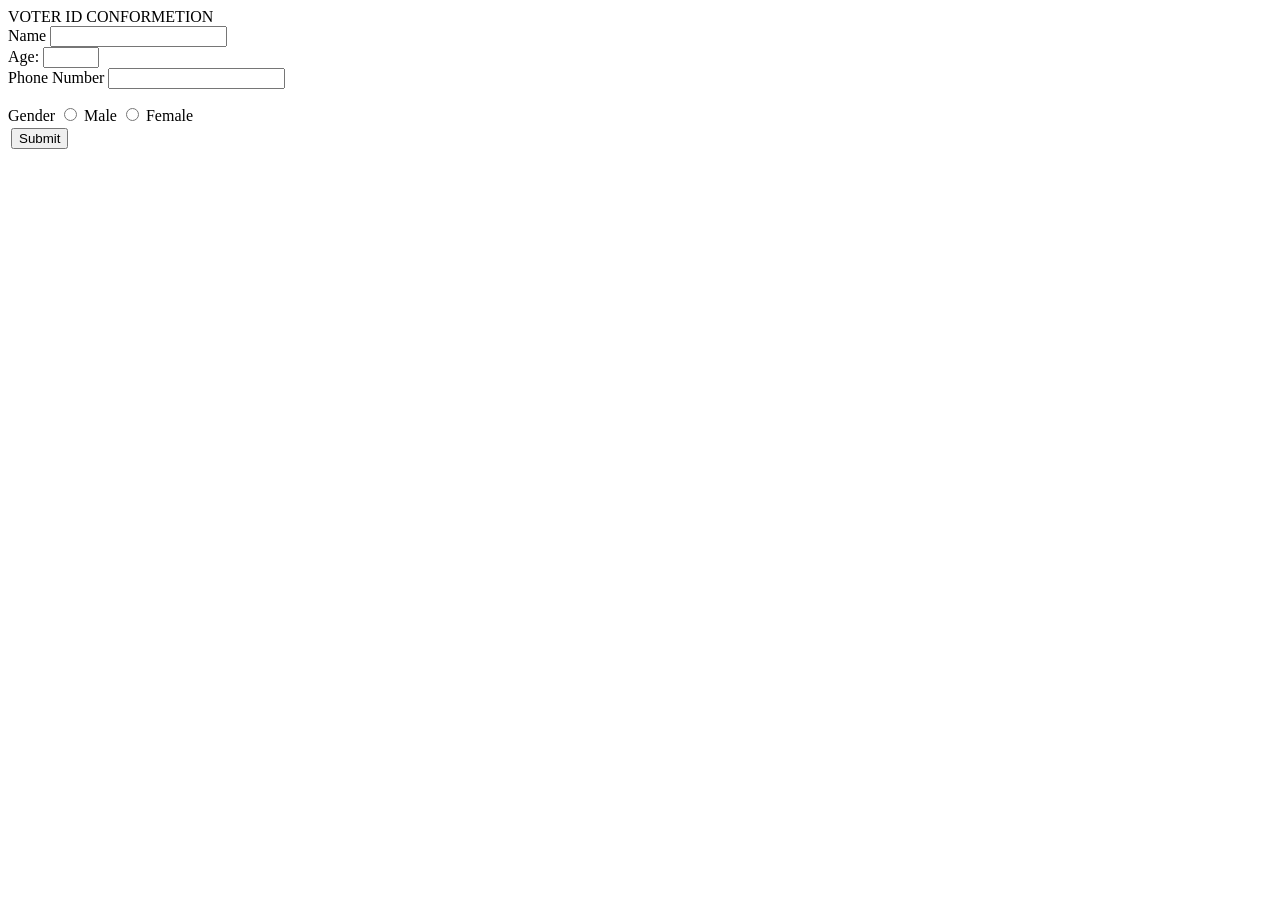
<file: my project/amul.html>
<!DOCTYPE html>
<html lang="en">
<head>
    <title>Document</title>
    <tittle>VOTER ID CONFORMETION</tittle>
</head>
<body>
    <form action="">
        <form>

            <div>

                <label for="name">Name</label>
                <input type="text" name="name" id="name">

            </div>
        
           <div>

                <label for="age"> Age: </label>
                <input type="number" id="age" min="1" max="150" required>

           </div>

        <div>

            <label for="phno">Phone Number</label>
            <input type="tel" name="phno" id="phno">
            
            <p id="age-validation-message"></p> 
            
        </div>
        <div>
            <label>Gender</label>
            <input type="radio" name="gen" id="male">
            <label for="male">Male</label>

            <input type="radio" name="gen" id="female">
            <label for="female">Female</label>
        </div>
    </form>
 <table>
    
        <script>
        function submitForm() {
            const name = document.getElementById("name").value;
            const ageInput = document.getElementById("age").value;
            const age = parseInt(ageInput);

            if (age >= 18) {
                alert(name + " you're eligible to vote");
            } else {
                alert(name + " you're not eligible to vote");
            }
        }
       </script>
    <td>
    <button onclick="submitForm()">Submit</button>
    </td>
    </table>
</body>
</html>
</file>
<file: style.css>
@import url('https://fonts.googleapis.com/css2?family=Inter:wght@300;400;500;600;700&family=Outfit:wght@400;500;600;700;800&display=swap');

:root {
  --bg-primary: #09090e;
  --bg-secondary: #12121c;
  --bg-glass: rgba(18, 18, 30, 0.7);
  --border-glass: rgba(255, 255, 255, 0.08);
  
  --text-primary: #f3f4f6;
  --text-secondary: #9ca3af;
  --text-muted: #6b7280;
  
  --color-primary: #8b5cf6; /* Violet */
  --color-primary-glow: rgba(139, 92, 246, 0.35);
  --color-secondary: #06b6d4; /* Cyan */
  --color-accent: #ec4899; /* Pink */
  
  --color-success: #10b981;
  --color-error: #ef4444;
  
  --font-heading: 'Outfit', -apple-system, BlinkMacSystemFont, "Segoe UI", Roboto, sans-serif;
  --font-body: 'Inter', -apple-system, BlinkMacSystemFont, "Segoe UI", Roboto, sans-serif;
  
  --transition-fast: 0.2s ease;
  --transition-normal: 0.3s cubic-bezier(0.4, 0, 0.2, 1);
  --transition-slow: 0.5s cubic-bezier(0.4, 0, 0.2, 1);
  
  --shadow-sm: 0 2px 8px rgba(0, 0, 0, 0.5);
  --shadow-md: 0 8px 24px rgba(0, 0, 0, 0.6);
  --shadow-lg: 0 16px 40px rgba(0, 0, 0, 0.8);
  
  --radius-sm: 8px;
  --radius-md: 16px;
  --radius-lg: 24px;
}

* {
  box-sizing: border-box;
  margin: 0;
  padding: 0;
}

html {
  scroll-behavior: smooth;
}

body {
  background-color: var(--bg-primary);
  color: var(--text-primary);
  font-family: var(--font-body);
  line-height: 1.6;
  overflow-x: hidden;
}

/* Custom Scrollbar */
::-webkit-scrollbar {
  width: 10px;
}

::-webkit-scrollbar-track {
  background: var(--bg-primary);
}

::-webkit-scrollbar-thumb {
  background: #232336;
  border-radius: 5px;
}

::-webkit-scrollbar-thumb:hover {
  background: var(--color-primary);
}

/* Background glows */
.glow-mesh {
  position: absolute;
  width: 100%;
  height: 100%;
  top: 0;
  left: 0;
  overflow: hidden;
  z-index: -1;
  pointer-events: none;
}

.glow-orb {
  position: absolute;
  border-radius: 50%;
  filter: blur(140px);
  opacity: 0.45;
  mix-blend-mode: screen;
  animation: float 20s infinite alternate;
}

.orb-1 {
  width: 500px;
  height: 500px;
  background: radial-gradient(circle, var(--color-primary) 0%, transparent 80%);
  top: -100px;
  right: -50px;
}

.orb-2 {
  width: 600px;
  height: 600px;
  background: radial-gradient(circle, var(--color-secondary) 0%, transparent 80%);
  bottom: 20%;
  left: -150px;
  animation-delay: -5s;
  animation-duration: 25s;
}

.orb-3 {
  width: 400px;
  height: 400px;
  background: radial-gradient(circle, var(--color-accent) 0%, transparent 80%);
  top: 40%;
  right: 15%;
  animation-delay: -10s;
  animation-duration: 18s;
}

@keyframes float {
  0% {
    transform: translate(0, 0) scale(1);
  }
  50% {
    transform: translate(50px, 40px) scale(1.1);
  }
  100% {
    transform: translate(-30px, -20px) scale(0.9);
  }
}

/* Common Components */
h1, h2, h3, h4 {
  font-family: var(--font-heading);
  font-weight: 700;
  letter-spacing: -0.02em;
}

.gradient-text {
  background: linear-gradient(135deg, #fff 30%, var(--text-secondary) 100%);
  -webkit-background-clip: text;
  -webkit-text-fill-color: transparent;
}

.primary-gradient-text {
  background: linear-gradient(135deg, #a78bfa 0%, #f472b6 100%);
  -webkit-background-clip: text;
  -webkit-text-fill-color: transparent;
}

.btn {
  display: inline-flex;
  align-items: center;
  justify-content: center;
  gap: 8px;
  padding: 12px 28px;
  border-radius: var(--radius-sm);
  font-family: var(--font-heading);
  font-weight: 600;
  font-size: 0.95rem;
  cursor: pointer;
  transition: all var(--transition-fast);
  text-decoration: none;
  border: none;
}

.btn-primary {
  background: linear-gradient(135deg, var(--color-primary) 0%, #7c3aed 100%);
  color: white;
  box-shadow: 0 4px 20px var(--color-primary-glow);
}

.btn-primary:hover {
  transform: translateY(-2px);
  box-shadow: 0 6px 25px rgba(139, 92, 246, 0.5);
}

.btn-secondary {
  background: var(--bg-glass);
  color: var(--text-primary);
  border: 1px solid var(--border-glass);
  backdrop-filter: blur(10px);
}

.btn-secondary:hover {
  background: rgba(255, 255, 255, 0.05);
  border-color: rgba(255, 255, 255, 0.15);
  transform: translateY(-2px);
}

/* Glass Card */
.glass-card {
  background: var(--bg-glass);
  border: 1px solid var(--border-glass);
  backdrop-filter: blur(20px);
  -webkit-backdrop-filter: blur(20px);
  border-radius: var(--radius-md);
  box-shadow: var(--shadow-md);
  transition: border-color var(--transition-normal), transform var(--transition-normal), box-shadow var(--transition-normal);
}

/* Navigation */
header {
  position: fixed;
  top: 0;
  left: 0;
  width: 100%;
  z-index: 100;
  border-bottom: 1px solid var(--border-glass);
  background: rgba(9, 9, 14, 0.7);
  backdrop-filter: blur(12px);
  -webkit-backdrop-filter: blur(12px);
}

.nav-container {
  max-width: 1280px;
  margin: 0 auto;
  padding: 16px 24px;
  display: flex;
  justify-content: space-between;
  align-items: center;
}

.logo {
  font-family: var(--font-heading);
  font-size: 1.4rem;
  font-weight: 800;
  color: white;
  display: flex;
  align-items: center;
  gap: 8px;
  text-decoration: none;
}

.logo span {
  background: linear-gradient(135deg, var(--color-primary), var(--color-secondary));
  -webkit-background-clip: text;
  -webkit-text-fill-color: transparent;
}

nav ul {
  display: flex;
  list-style: none;
  gap: 32px;
  align-items: center;
}

nav a {
  color: var(--text-secondary);
  text-decoration: none;
  font-weight: 500;
  font-size: 0.95rem;
  transition: color var(--transition-fast);
}

nav a:hover, nav a.active {
  color: var(--text-primary);
}

.hamburger {
  display: none;
  flex-direction: column;
  gap: 6px;
  cursor: pointer;
  background: none;
  border: none;
}

.hamburger span {
  display: block;
  width: 24px;
  height: 2px;
  background-color: var(--text-primary);
  transition: all var(--transition-fast);
}

/* Hero Section */
.hero {
  position: relative;
  padding: 160px 24px 80px;
  max-width: 1280px;
  margin: 0 auto;
  min-height: 85vh;
  display: flex;
  align-items: center;
}

.hero-grid {
  display: grid;
  grid-template-columns: 1.2fr 0.8fr;
  gap: 64px;
  align-items: center;
  width: 100%;
}

.hero-content h1 {
  font-size: 3.5rem;
  line-height: 1.15;
  margin-bottom: 24px;
}

.hero-content p {
  font-size: 1.15rem;
  color: var(--text-secondary);
  margin-bottom: 36px;
  max-width: 580px;
}

.hero-actions {
  display: flex;
  gap: 16px;
  margin-bottom: 48px;
}

.hero-stats {
  display: flex;
  gap: 40px;
  border-top: 1px solid var(--border-glass);
  padding-top: 32px;
}

.stat-item {
  display: flex;
  flex-direction: column;
}

.stat-val {
  font-family: var(--font-heading);
  font-size: 2rem;
  font-weight: 700;
  color: white;
}

.stat-lbl {
  font-size: 0.85rem;
  color: var(--text-secondary);
}

.hero-visual {
  position: relative;
  display: flex;
  justify-content: center;
  align-items: center;
}

.hero-graphic-card {
  width: 100%;
  max-width: 420px;
  padding: 24px;
  position: relative;
  transform-style: preserve-3d;
  transform: perspective(1000px) rotateY(-8deg) rotateX(8deg);
  transition: transform var(--transition-slow);
}

.hero-visual:hover .hero-graphic-card {
  transform: perspective(1000px) rotateY(0deg) rotateX(0deg);
}

.card-header-dots {
  display: flex;
  gap: 6px;
  margin-bottom: 16px;
}

.dot {
  width: 10px;
  height: 10px;
  border-radius: 50%;
}

.dot-r { background-color: #ff5f56; }
.dot-y { background-color: #ffbd2e; }
.dot-g { background-color: #27c93f; }

.hero-code-block {
  font-family: 'Courier New', Courier, monospace;
  font-size: 0.85rem;
  color: #a78bfa;
  background-color: rgba(0, 0, 0, 0.3);
  padding: 16px;
  border-radius: var(--radius-sm);
  margin-bottom: 16px;
  border: 1px solid rgba(255,255,255,0.03);
}

.code-keyword { color: #f472b6; }
.code-string { color: #34d399; }
.code-tag { color: #60a5fa; }

/* Curriculum Section */
.curriculum {
  padding: 80px 24px;
  max-width: 1280px;
  margin: 0 auto;
}

.section-header {
  text-align: center;
  margin-bottom: 60px;
}

.section-header h2 {
  font-size: 2.5rem;
  margin-bottom: 16px;
}

.section-header p {
  color: var(--text-secondary);
  max-width: 600px;
  margin: 0 auto;
}

.course-grid {
  display: grid;
  grid-template-columns: repeat(auto-fill, minmax(320px, 1fr));
  gap: 24px;
}

.course-card {
  padding: 32px;
  cursor: pointer;
  position: relative;
  overflow: hidden;
  display: flex;
  flex-direction: column;
}

.course-card::before {
  content: '';
  position: absolute;
  top: 0;
  left: 0;
  width: 100%;
  height: 4px;
  background: linear-gradient(90deg, var(--color-primary), var(--color-secondary));
  opacity: 0;
  transition: opacity var(--transition-fast);
}

.course-card:hover {
  transform: translateY(-6px);
  border-color: rgba(139, 92, 246, 0.4);
  box-shadow: 0 12px 30px rgba(0, 0, 0, 0.7), 0 0 20px rgba(139, 92, 246, 0.1);
}

.course-card:hover::before {
  opacity: 1;
}

.course-icon-wrapper {
  width: 56px;
  height: 56px;
  border-radius: var(--radius-sm);
  background: rgba(255, 255, 255, 0.03);
  display: flex;
  align-items: center;
  justify-content: center;
  margin-bottom: 24px;
  border: 1px solid var(--border-glass);
  color: var(--color-primary);
  font-size: 1.5rem;
  transition: background var(--transition-fast), color var(--transition-fast);
}

.course-card:hover .course-icon-wrapper {
  background: var(--color-primary);
  color: white;
  box-shadow: 0 0 15px var(--color-primary-glow);
}

.course-card h3 {
  font-size: 1.3rem;
  margin-bottom: 12px;
}

.course-card p {
  color: var(--text-secondary);
  font-size: 0.92rem;
  margin-bottom: 24px;
  flex-grow: 1;
}

.course-meta {
  display: flex;
  justify-content: space-between;
  align-items: center;
  font-size: 0.85rem;
  color: var(--text-muted);
}

.course-action {
  color: var(--color-primary);
  font-weight: 600;
  display: inline-flex;
  align-items: center;
  gap: 4px;
  transition: transform var(--transition-fast);
}

.course-card:hover .course-action {
  transform: translateX(4px);
}

/* Interactive Sandbox & Progress Section */
.interactive-section {
  padding: 80px 24px;
  max-width: 1280px;
  margin: 0 auto;
}

.interactive-grid {
  display: grid;
  grid-template-columns: 1fr 1fr;
  gap: 40px;
}

/* Sandbox Component */
.sandbox-card {
  padding: 32px;
  display: flex;
  flex-direction: column;
  height: 520px;
}

.sandbox-header {
  display: flex;
  justify-content: space-between;
  align-items: center;
  margin-bottom: 16px;
}

.sandbox-header h3 {
  font-size: 1.25rem;
  display: flex;
  align-items: center;
  gap: 8px;
}

.sandbox-badge {
  font-size: 0.75rem;
  padding: 4px 8px;
  background-color: rgba(6, 182, 212, 0.15);
  color: var(--color-secondary);
  border-radius: 4px;
  border: 1px solid rgba(6, 182, 212, 0.2);
}

.sandbox-container {
  display: grid;
  grid-template-rows: 1fr 1fr;
  gap: 16px;
  flex-grow: 1;
}

.sandbox-editor-wrapper {
  position: relative;
}

.sandbox-editor {
  width: 100%;
  height: 100%;
  background-color: rgba(0, 0, 0, 0.4);
  border: 1px solid var(--border-glass);
  border-radius: var(--radius-sm);
  color: #c7d2fe;
  font-family: 'Courier New', Courier, monospace;
  font-size: 0.85rem;
  padding: 12px;
  resize: none;
  outline: none;
}

.sandbox-editor:focus {
  border-color: var(--color-secondary);
}

.sandbox-preview {
  background-color: white;
  border: 1px solid var(--border-glass);
  border-radius: var(--radius-sm);
  overflow: hidden;
  color: #111827;
}

.sandbox-preview iframe {
  width: 100%;
  height: 100%;
  border: none;
  background-color: white;
}

/* Interactive Dashboard & Quiz Card */
.dashboard-card {
  padding: 32px;
  display: flex;
  flex-direction: column;
  height: 520px;
  justify-content: space-between;
}

.dashboard-header {
  margin-bottom: 24px;
}

.dashboard-header h3 {
  font-size: 1.25rem;
  margin-bottom: 8px;
}

.progress-container {
  margin-bottom: 24px;
}

.progress-info {
  display: flex;
  justify-content: space-between;
  font-size: 0.88rem;
  margin-bottom: 8px;
}

.progress-label {
  color: var(--text-secondary);
}

.progress-percent {
  font-weight: 700;
  color: var(--color-primary);
}

.progress-bar-bg {
  height: 10px;
  background-color: rgba(255, 255, 255, 0.05);
  border-radius: 5px;
  overflow: hidden;
}

.progress-bar-fill {
  height: 100%;
  width: 0%;
  background: linear-gradient(90deg, var(--color-primary), var(--color-secondary));
  border-radius: 5px;
  transition: width 0.6s cubic-bezier(0.4, 0, 0.2, 1);
}

/* Quiz Area */
.quiz-wrapper {
  background-color: rgba(0, 0, 0, 0.25);
  border: 1px solid var(--border-glass);
  border-radius: var(--radius-sm);
  padding: 24px;
  flex-grow: 1;
  display: flex;
  flex-direction: column;
  justify-content: space-between;
}

.quiz-question-num {
  font-size: 0.75rem;
  text-transform: uppercase;
  letter-spacing: 0.1em;
  color: var(--color-primary);
  margin-bottom: 8px;
}

.quiz-question {
  font-size: 1.05rem;
  font-weight: 600;
  margin-bottom: 16px;
  color: white;
}

.quiz-options {
  display: flex;
  flex-direction: column;
  gap: 10px;
}

.quiz-option {
  padding: 12px 16px;
  border-radius: var(--radius-sm);
  background-color: rgba(255, 255, 255, 0.03);
  border: 1px solid var(--border-glass);
  cursor: pointer;
  font-size: 0.9rem;
  transition: all var(--transition-fast);
  text-align: left;
  color: var(--text-secondary);
}

.quiz-option:hover {
  background-color: rgba(255, 255, 255, 0.08);
  border-color: rgba(255, 255, 255, 0.15);
  color: var(--text-primary);
}

.quiz-option.selected {
  border-color: var(--color-primary);
  background-color: rgba(139, 92, 246, 0.1);
  color: white;
}

.quiz-option.correct {
  border-color: var(--color-success);
  background-color: rgba(16, 185, 129, 0.1);
  color: white;
}

.quiz-option.incorrect {
  border-color: var(--color-error);
  background-color: rgba(239, 68, 68, 0.1);
  color: white;
}

.quiz-footer {
  margin-top: 16px;
  display: flex;
  justify-content: space-between;
  align-items: center;
}

.quiz-feedback {
  font-size: 0.88rem;
  font-weight: 500;
}

.quiz-feedback.correct-text {
  color: var(--color-success);
}

.quiz-feedback.incorrect-text {
  color: var(--color-error);
}

/* Sidebar Drawer styling */
.drawer-backdrop {
  position: fixed;
  top: 0;
  left: 0;
  width: 100vw;
  height: 100vh;
  background-color: rgba(0, 0, 0, 0.7);
  backdrop-filter: blur(8px);
  z-index: 200;
  opacity: 0;
  visibility: hidden;
  transition: opacity var(--transition-normal), visibility var(--transition-normal);
}

.drawer-backdrop.active {
  opacity: 1;
  visibility: visible;
}

.drawer {
  position: fixed;
  top: 0;
  right: 0;
  width: 100%;
  max-width: 500px;
  height: 100vh;
  background-color: var(--bg-secondary);
  border-left: 1px solid var(--border-glass);
  box-shadow: var(--shadow-lg);
  z-index: 201;
  transform: translateX(100%);
  transition: transform var(--transition-normal);
  display: flex;
  flex-direction: column;
}

.drawer.active {
  transform: translateX(0);
}

.drawer-header {
  padding: 24px;
  border-bottom: 1px solid var(--border-glass);
  display: flex;
  justify-content: space-between;
  align-items: center;
}

.drawer-close {
  background: none;
  border: none;
  color: var(--text-secondary);
  font-size: 1.5rem;
  cursor: pointer;
  display: flex;
  align-items: center;
  justify-content: center;
  transition: color var(--transition-fast);
}

.drawer-close:hover {
  color: var(--text-primary);
}

.drawer-body {
  padding: 24px;
  overflow-y: auto;
  flex-grow: 1;
}

.drawer-syllabus-list {
  list-style: none;
  display: flex;
  flex-direction: column;
  gap: 16px;
  margin-top: 24px;
}

.syllabus-item {
  padding: 16px;
  border-radius: var(--radius-sm);
  background: rgba(255, 255, 255, 0.02);
  border: 1px solid var(--border-glass);
  display: flex;
  gap: 16px;
  align-items: flex-start;
}

.syllabus-num {
  font-family: var(--font-heading);
  font-weight: 700;
  color: var(--color-primary);
  background: rgba(139, 92, 246, 0.1);
  width: 28px;
  height: 28px;
  border-radius: 50%;
  display: flex;
  align-items: center;
  justify-content: center;
  font-size: 0.85rem;
  flex-shrink: 0;
}

.syllabus-item-content h4 {
  font-size: 0.95rem;
  margin-bottom: 4px;
  color: white;
}

.syllabus-item-content p {
  font-size: 0.85rem;
  color: var(--text-secondary);
}

/* Call to Action Section */
.cta {
  padding: 100px 24px;
  max-width: 1280px;
  margin: 0 auto;
  text-align: center;
}

.cta-card {
  padding: 80px 40px;
  position: relative;
  overflow: hidden;
}

.cta-card::after {
  content: '';
  position: absolute;
  width: 300px;
  height: 300px;
  background: radial-gradient(circle, var(--color-primary-glow) 0%, transparent 70%);
  bottom: -150px;
  right: -50px;
  z-index: 0;
}

.cta-content {
  position: relative;
  z-index: 1;
  max-width: 650px;
  margin: 0 auto;
}

.cta h2 {
  font-size: 2.8rem;
  margin-bottom: 20px;
}

.cta p {
  color: var(--text-secondary);
  font-size: 1.1rem;
  margin-bottom: 40px;
}

/* Footer styling */
footer {
  border-top: 1px solid var(--border-glass);
  background-color: #06060a;
  padding: 60px 24px 30px;
}

.footer-container {
  max-width: 1280px;
  margin: 0 auto;
  display: grid;
  grid-template-columns: 1.5fr 1fr 1fr 1.5fr;
  gap: 48px;
  margin-bottom: 48px;
}

.footer-brand p {
  margin-top: 16px;
  color: var(--text-secondary);
  font-size: 0.9rem;
  max-width: 260px;
}

.footer-links h4 {
  font-size: 1rem;
  margin-bottom: 20px;
  text-transform: uppercase;
  letter-spacing: 0.05em;
  color: white;
}

.footer-links ul {
  list-style: none;
  display: flex;
  flex-direction: column;
  gap: 12px;
}

.footer-links a {
  color: var(--text-secondary);
  text-decoration: none;
  font-size: 0.9rem;
  transition: color var(--transition-fast);
}

.footer-links a:hover {
  color: var(--text-primary);
}

.footer-subscribe h4 {
  font-size: 1rem;
  margin-bottom: 20px;
  text-transform: uppercase;
  letter-spacing: 0.05em;
  color: white;
}

.footer-subscribe p {
  color: var(--text-secondary);
  font-size: 0.9rem;
  margin-bottom: 16px;
}

.subscribe-form {
  display: flex;
  gap: 8px;
}

.subscribe-input {
  flex-grow: 1;
  padding: 12px 16px;
  border-radius: var(--radius-sm);
  background-color: rgba(255, 255, 255, 0.03);
  border: 1px solid var(--border-glass);
  color: white;
  font-size: 0.9rem;
  outline: none;
}

.subscribe-input:focus {
  border-color: var(--color-primary);
}

.footer-bottom {
  max-width: 1280px;
  margin: 0 auto;
  padding-top: 30px;
  border-top: 1px solid var(--border-glass);
  display: flex;
  justify-content: space-between;
  align-items: center;
  font-size: 0.85rem;
  color: var(--text-muted);
}

/* Trainer Section Styles */
.trainer-section {
  padding: 80px 24px;
  max-width: 1280px;
  margin: 0 auto;
}

.trainer-container {
  display: flex;
  justify-content: center;
  align-items: center;
}

.trainer-card {
  width: 100%;
  max-width: 800px;
  padding: 40px;
  position: relative;
  overflow: hidden;
}

.trainer-card::before {
  content: '';
  position: absolute;
  top: 0;
  left: 0;
  width: 100%;
  height: 4px;
  background: linear-gradient(90deg, var(--color-primary), var(--color-secondary));
}

.trainer-profile {
  display: flex;
  gap: 40px;
  align-items: center;
}

.trainer-avatar-container {
  display: flex;
  flex-direction: column;
  align-items: center;
  gap: 16px;
  flex-shrink: 0;
}

.trainer-avatar {
  width: 120px;
  height: 120px;
  border-radius: 50%;
  background: linear-gradient(135deg, var(--color-primary) 0%, var(--color-secondary) 100%);
  display: flex;
  align-items: center;
  justify-content: center;
  box-shadow: 0 0 20px var(--color-primary-glow);
  border: 3px solid rgba(255, 255, 255, 0.1);
}

.trainer-avatar span {
  font-family: var(--font-heading);
  font-size: 2.2rem;
  font-weight: 800;
  color: white;
  letter-spacing: 1px;
}

.trainer-badge {
  font-size: 0.75rem;
  font-weight: 700;
  text-transform: uppercase;
  letter-spacing: 0.1em;
  padding: 4px 12px;
  background-color: rgba(139, 92, 246, 0.15);
  color: #a78bfa;
  border-radius: 20px;
  border: 1px solid rgba(139, 92, 246, 0.3);
}

.trainer-bio h3 {
  font-size: 1.8rem;
  margin-bottom: 6px;
  color: white;
}

.trainer-title {
  color: var(--color-secondary);
  font-weight: 600;
  font-size: 0.95rem;
  margin-bottom: 16px;
}

.trainer-description {
  color: var(--text-secondary);
  font-size: 0.95rem;
  line-height: 1.6;
  margin-bottom: 24px;
}

.trainer-details-grid {
  display: grid;
  grid-template-columns: repeat(3, 1fr);
  gap: 16px;
  width: 100%;
}

.trainer-stat-badge {
  background-color: rgba(255, 255, 255, 0.02);
  border: 1px solid var(--border-glass);
  padding: 12px;
  border-radius: var(--radius-sm);
  text-align: center;
}

.trainer-stat-badge strong {
  display: block;
  font-family: var(--font-heading);
  font-size: 1.25rem;
  color: white;
}

.trainer-stat-badge span {
  font-size: 0.75rem;
  color: var(--text-muted);
}

/* Responsiveness adjustments */
@media (max-width: 1024px) {
  .hero-grid {
    grid-template-columns: 1fr;
    gap: 48px;
    text-align: center;
  }
  
  .hero-content p {
    margin: 0 auto 36px;
  }
  
  .hero-actions {
    justify-content: center;
  }
  
  .hero-stats {
    justify-content: center;
  }
  
  .hero-graphic-card {
    transform: none;
    max-width: 500px;
  }
  
  .hero-visual:hover .hero-graphic-card {
    transform: none;
  }
  
  .interactive-grid {
    grid-template-columns: 1fr;
  }
}

@media (max-width: 768px) {
  nav ul {
    display: none;
    flex-direction: column;
    position: fixed;
    top: 72px;
    left: 0;
    width: 100%;
    background-color: var(--bg-secondary);
    border-bottom: 1px solid var(--border-glass);
    padding: 24px;
    gap: 20px;
    z-index: 99;
  }
  
  nav ul.mobile-active {
    display: flex;
  }
  
  .hamburger {
    display: flex;
  }
  
  /* Hamburger Open Animation */
  .hamburger.open span:nth-child(1) {
    transform: rotate(45deg) translate(5px, 5px);
  }
  
  .hamburger.open span:nth-child(2) {
    opacity: 0;
  }
  
  .hamburger.open span:nth-child(3) {
    transform: rotate(-45deg) translate(6px, -7px);
  }
  
  .hero-content h1 {
    font-size: 2.6rem;
  }
  
  .trainer-profile {
    flex-direction: column;
    text-align: center;
    gap: 24px;
  }
  
  .trainer-details-grid {
    grid-template-columns: 1fr;
    gap: 12px;
  }
  
  .footer-container {
    grid-template-columns: 1fr 1fr;
    gap: 32px;
  }
  
  .subscribe-form {
    flex-direction: column;
  }
}

@media (max-width: 480px) {
  .footer-container {
    grid-template-columns: 1fr;
  }
  
  .hero-stats {
    flex-direction: column;
    gap: 20px;
  }
  
  .footer-bottom {
    flex-direction: column;
    gap: 16px;
    text-align: center;
  }
}
</file>
